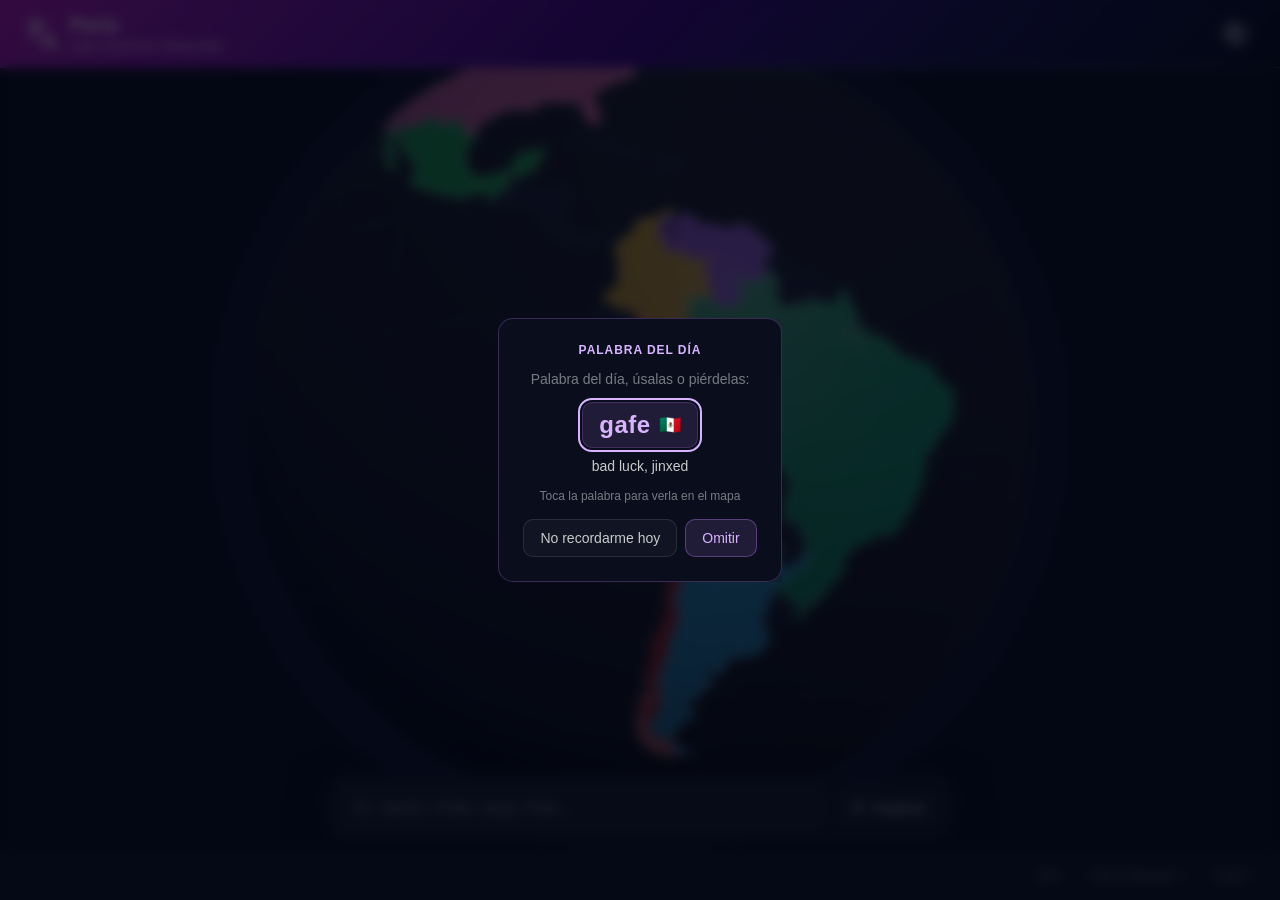
<file: index.html>
<!DOCTYPE html>
<html lang="es">
<head>
  <meta charset="UTF-8">
  <meta name="viewport" content="width=device-width, initial-scale=1.0">
  <link rel="icon" type="image/svg+xml" href="/favicon.svg">
  <link rel="icon" type="image/x-icon" href="/favicon.ico" sizes="16x16 32x32 48x48">
  <link rel="apple-touch-icon" sizes="180x180" href="/apple-touch-icon.png">
  <meta name="apple-mobile-web-app-title" content="Parla">
  <link rel="manifest" href="/site.webmanifest">
  <meta name="neo-mark" content="on">
  <!-- No frame-ancestors here on purpose. It is one of the directives browsers
       ignore in a <meta> CSP (it needs a real response header), so it protected
       nothing and logged a console error on every single page load. GitHub Pages
       cannot set headers, so the honest state is not to claim the protection. -->
  <meta http-equiv="Content-Security-Policy" content="default-src 'self'; base-uri 'self'; form-action 'self'; script-src 'self' 'unsafe-inline' https://esm.sh cdn.jsdelivr.net cdnjs.cloudflare.com https://challenges.cloudflare.com https://gc.zgo.at https://static.cloudflareinsights.com; style-src 'self' 'unsafe-inline' https://fonts.googleapis.com https://cdn.neorgon.org; font-src 'self' https://fonts.gstatic.com; img-src 'self' data: blob: https://*.convex.cloud https://img.clerk.com https://cdn.neorgon.org https://i.ytimg.com https://yt3.ggpht.com https://neorgon.goatcounter.com; connect-src 'self' https://*.convex.cloud https://clerk.neorgon.com https://accounts.neorgon.com https://clerk-telemetry.com https://api.clerk.com https://challenges.cloudflare.com https://*.workers.dev https://neorgon.goatcounter.com https://cloudflareinsights.com; frame-src 'self' https://challenges.cloudflare.com https://clerk.neorgon.com https://accounts.neorgon.com https://www.youtube.com https://www.youtube-nocookie.com; worker-src 'self' blob:">
  <meta name="referrer" content="strict-origin-when-cross-origin">
  <title>Parla | Latin American Slang Map</title>
  <meta name="description" content="Search Latin American slang and see equivalents across 8 countries on an interactive 3D globe. Static JSON API included">
  <meta property="og:title" content="Parla | Latin American Slang Map">
  <meta property="og:description" content="Map regional slang across Latin America on a 3D globe">
  <meta property="og:type" content="website">
  <meta property="og:url" content="https://parla.neorgon.com/">
  <meta property="og:site_name" content="Neorgon">
  <meta name="twitter:card" content="summary_large_image">
  <meta name="twitter:title" content="Parla | Latin American Slang Map">
  <meta name="twitter:description" content="Map regional slang across Latin America on a 3D globe">
  <meta name="robots" content="index, follow">
  <link rel="canonical" href="https://parla.neorgon.com/">
  <meta property="og:locale" content="en_US">
  <meta name="theme-color" content="#040714">
  <meta property="og:image" content="https://parla.neorgon.com/og-preview.jpg">
  <meta property="og:image:width" content="1200">
  <meta property="og:image:height" content="630">
  <link rel="stylesheet" href="https://cdn.neorgon.org/v1.0.0/styles/base.css">
  <link rel="stylesheet" href="css/style.css">
  <!-- Neorgon Header Kit (vendored; ?header=live swaps CSS to CDN) -->
  <script>(function(){var m=location.search.match(/[?&]theme=([\w-]+)/)||document.cookie.match(/(?:^|;\s*)neo_theme=([\w-]+)/);if(m&&m[1]!=='default')document.documentElement.dataset.theme=decodeURIComponent(m[1]);})();</script>
  <link rel="stylesheet" href="css/neorgon-header.css">
  <link rel="stylesheet" href="css/neorgon-themes.css">
  <link rel="stylesheet" href="https://cdn.neorgon.org/v1.0.0/header/season.css">
  <script defer src="js/neorgon-header.js"></script>
  <meta name="neo-repo" content="energon-a-secas/parla-site">
  <link rel="stylesheet" href="css/neorgon-footer.css">
  <script defer src="js/neorgon-footer.js"></script>
  <script type="importmap">
  {
    "imports": {
      "three": "./vendor/three/three.module.min.js",
      "three/addons/": "./vendor/three/addons/"
    }
  }
  </script>
  <script type="application/ld+json">
  {
    "@context": "https://schema.org",
    "@type": "WebApplication",
    "name": "Parla",
    "description": "Search Latin American slang and see equivalents across 8 countries on an interactive 3D globe",
    "url": "https://parla.neorgon.com/",
    "applicationCategory": "ReferenceApplication",
    "operatingSystem": "Any",
    "offers": { "@type": "Offer", "price": "0", "priceCurrency": "USD" },
    "author": { "@type": "Organization", "name": "Neorgon", "url": "https://neorgon.com/" }
  }
  </script>
</head>
<body>
  <!-- Stage pre-flight. WebGL support is knowable synchronously with no network,
       so the layout is committed here, before the first paint, instead of at the
       end of initStage() behind 946 KB of dictionary + three.js + geometry.
       This is the only implementation: js/utils.js reads the verdict it caches.
       Removing this script drops every visitor into the radial fallback. -->
  <script>
  (function () {
    var ok = false;
    try {
      ok = !/[?&]nogl=/.test(location.search) &&
           !!(document.createElement('canvas').getContext('webgl2') ||
              document.createElement('canvas').getContext('webgl'));
    } catch (e) { ok = false; }
    window.__parlaWebGL = ok;
    document.body.classList.add(ok ? 'globe-mode' : 'no-webgl');
  })();
  </script>

  <a class="skip-link" href="#main">Skip to content</a>

  <header class="header-bar" data-header-mode="content" data-header-autohide="on">
    <div class="header-logo">
      <a href="./" class="header-title-link">
        <img src="energon-classic-logo.png" class="header-logo-img" alt="">
        <div class="header-title-wrap">
        <h1>Parla</h1>
        <div class="header-subtitle">Latin American Slang Map</div>
      
        </div>
      </a>
    </div>
    <div class="header-right">
      <a class="header-home" href="https://neorgon.com/" title="neorgon.com" aria-label="Neorgon home">
        <svg class="nh-hub-icon" viewBox="0 0 24 24" fill="none" xmlns="http://www.w3.org/2000/svg" aria-hidden="true">
          <path d="M12 4.4 18.58 8.2 18.58 15.8 12 19.6 5.42 15.8 5.42 8.2Z" fill="currentColor" stroke="none"/>
          <g class="nh-orbit">
            <path d="M2.47 17.50 A11.0 11.0 0 0 1 14.85 1.37" fill="none" stroke="currentColor" stroke-width="1.05" stroke-linecap="round"/>
            <path d="M21.53 6.50 A11.0 11.0 0 0 1 9.15 22.63" fill="none" stroke="currentColor" stroke-width="1.05" stroke-linecap="round"/>
            <circle cx="21.71" cy="6.84" r="1.25" fill="currentColor"/>
            <circle cx="2.29" cy="17.16" r="1.25" fill="currentColor"/>
          </g>
        </svg>
      </a>
    </div>
  </header>


  <main id="main">
    <div class="globe-stage" id="globeStage" aria-hidden="true"></div>
    <div class="globe-card hidden" id="globeCard" role="tooltip"></div>
    <div class="usage-pop hidden" id="usagePop" role="tooltip" aria-hidden="true"></div>

    <button type="button" class="globe-reset hidden" id="globeReset">
      <svg viewBox="0 0 24 24" fill="none" stroke="currentColor" stroke-width="2" aria-hidden="true">
        <circle cx="12" cy="12" r="9"/><path d="M3 12h18M12 3a15 15 0 0 1 0 18a15 15 0 0 1 0-18"/>
      </svg>
      <span>Ver todos los países</span>
    </button>

    <div class="diagram-area hidden" id="diagramArea" role="region" aria-label="Equivalentes por país">
      <svg class="diagram-lines" id="diagramLines"></svg>
      <div class="diagram-center" id="diagramCenter"></div>
      <div class="diagram-nodes" id="diagramNodes"></div>
      <p class="sr-only" id="diagramLive" aria-live="polite"></p>
    </div>

    <div class="dock">
      <div class="sheet" id="resultsSheet">
        <div class="sheet-inner">
          <div class="sheet-head">
            <button type="button" class="sheet-grab" id="sheetGrab" aria-label="Cerrar el panel"></button>
            <div class="mode-switch" id="modeSwitch" role="tablist" aria-label="Qué estás buscando">
              <button type="button" class="mode-btn is-active" id="modeWords"
                      role="tab" aria-selected="true" data-mode="words">Palabras</button>
              <button type="button" class="mode-btn" id="modeExpressions"
                      role="tab" aria-selected="false" data-mode="expressions">Expresiones</button>
            </div>
            <div class="sheet-filters">
              <label class="sr-only" for="countrySelect">Filtrar por país</label>
              <select class="filter-select" id="countrySelect" aria-label="Filtrar por país"></select>
              <label class="sr-only" for="categorySelect">Filtrar por categoría</label>
              <select class="filter-select" id="categorySelect" aria-label="Filtrar por categoría"></select>
            </div>
          </div>
          <div class="sheet-body">
            <!-- The country panel. Clicking a country on the globe opens the
                 sheet on it, and this is the head that says which country you
                 are now looking at and how much of it there is. Hidden, and
                 replaced by the intro line, when no country is filtered. -->
            <div class="country-panel hidden" id="countryPanel"></div>
            <!-- A sibling of #resultsArea, not a child. renderBrowse clears
                 #resultsArea, so nesting the intro inside it destroyed the copy
                 and the example pills on the first render of every visit. -->
            <div class="intro-state" id="introState">
              <!-- Two readings of one line: without WebGL there is no globe to
                   touch, and the sentence was telling the visitor to do
                   something the page could not do. CSS picks one; both are in
                   the markup so neither can be forgotten. -->
              <p class="intro-text">
                <span class="only-stage">Toca un país en el globo, o busca una palabra</span>
                <span class="only-fallback">Elige un país en el filtro, o busca una palabra</span>
              </p>
              <div class="intro-examples" id="introExamples"></div>
            </div>
            <div class="results-area" id="resultsArea"></div>
            <div class="browse-area" id="browseArea"></div>
          </div>
        </div>
      </div>
      <div class="command-bar">
        <div class="command-search">
          <label class="sr-only" for="searchInput">Buscar jerga</label>
          <svg class="search-icon" viewBox="0 0 24 24" fill="none" stroke="currentColor" stroke-width="2" aria-hidden="true">
            <circle cx="11" cy="11" r="8"/><path d="m21 21-4.3-4.3"/>
          </svg>
          <input type="search" id="searchInput" class="search-input" placeholder="bacán, chido, pega, foda…" autocomplete="off" spellcheck="false" enterkeyhint="search">
          <button type="button" class="search-clear hidden" id="searchClear" aria-label="Borrar búsqueda">&times;</button>
        </div>
        <button type="button" class="sheet-toggle" id="sheetToggle" aria-expanded="false" aria-controls="resultsSheet">
          <svg viewBox="0 0 24 24" fill="none" stroke="currentColor" stroke-width="2" aria-hidden="true"><path d="M4 6h16M4 12h16M4 18h10"/></svg>
          <span>Explorar</span>
        </button>
      </div>
    </div>
  </main>

  <dialog class="wod-dialog" id="wodDialog" aria-labelledby="wodTitle">
    <div class="wod-dialog-inner">
      <p class="wod-label" id="wodTitle">Palabra del día</p>
      <div id="wodContent"></div>
      <p class="wod-hint">Toca la palabra para verla en el mapa</p>
      <div class="wod-actions">
        <button type="button" class="wod-btn" id="wodDismiss">No recordarme hoy</button>
        <button type="button" class="wod-btn wod-btn-primary" id="wodSkip">Omitir</button>
      </div>
    </div>
  </dialog>

  <footer class="neo-footer" data-footer-mode="app" data-stick="off">
  </footer>

  <script type="module" src="js/app.js"></script>
</body>
</html>
</file>
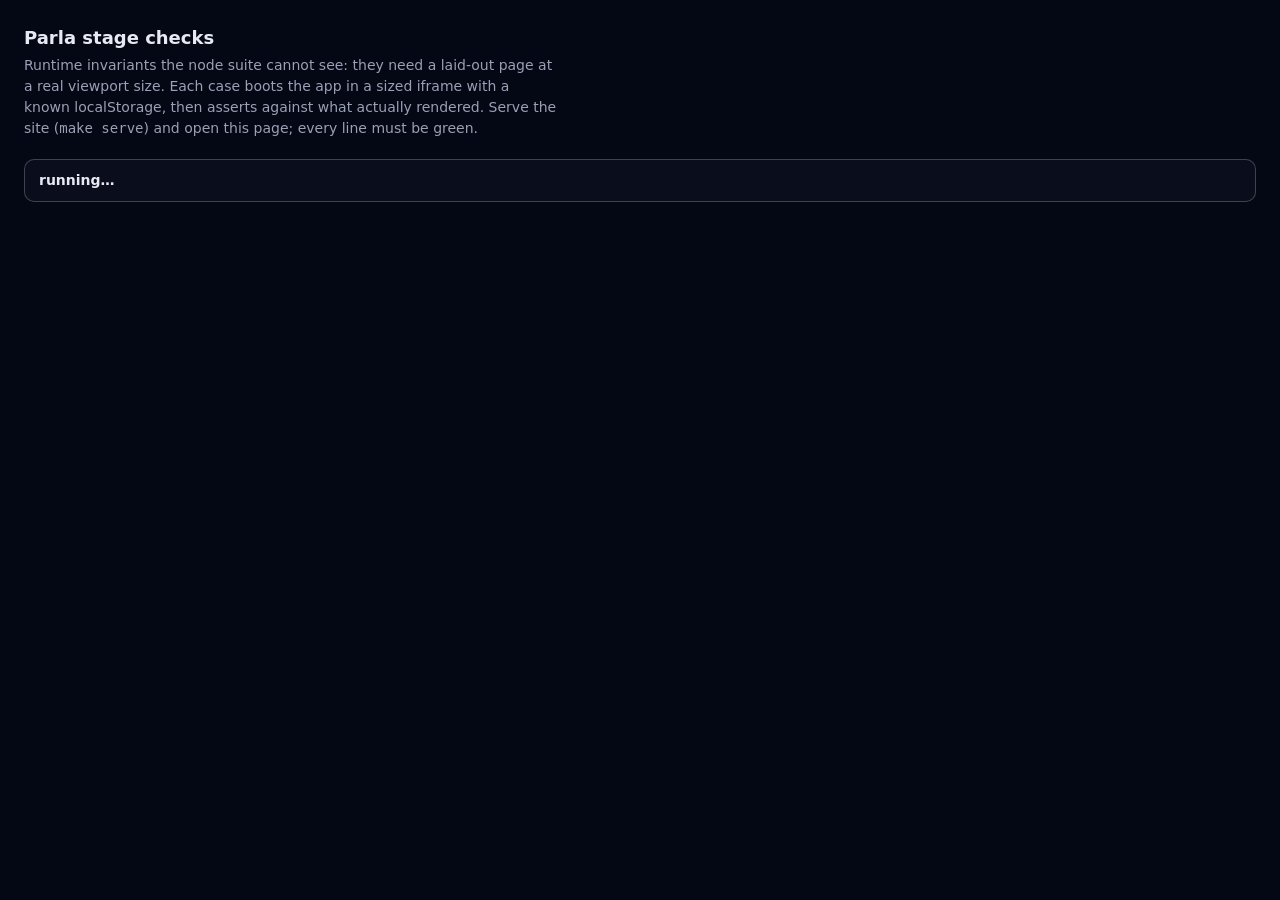
<file: tests/stage.html>
<!DOCTYPE html>
<html lang="en">
<head>
  <link rel="icon" type="image/svg+xml" href="/favicon.svg">
  <link rel="icon" type="image/x-icon" href="/favicon.ico" sizes="16x16 32x32 48x48">
  <link rel="apple-touch-icon" sizes="180x180" href="/apple-touch-icon.png">
  <meta name="apple-mobile-web-app-title" content="Parla">
  <link rel="manifest" href="/site.webmanifest">
  <meta name="neo-mark" content="on">
<meta charset="UTF-8">
<title>Parla stage checks</title>
<style>
  :root { color-scheme: dark; }
  body { margin: 0; padding: 24px; background: #040714; color: #e7e9f3;
         font: 14px/1.5 ui-sans-serif, system-ui, sans-serif; }
  h1 { font-size: 18px; margin: 0 0 4px; }
  p.lede { color: #9aa0b5; margin: 0 0 20px; max-width: 60ch; }
  .case { border: 1px solid rgba(255,255,255,.1); border-radius: 10px;
          padding: 12px 14px; margin-bottom: 10px; background: #0a0d1c; }
  .case h2 { font-size: 14px; margin: 0 0 8px; font-weight: 600; }
  .case h2 small { color: #9aa0b5; font-weight: 400; }
  ul { margin: 0; padding-left: 18px; }
  li { font-family: ui-monospace, SFMono-Regular, Menlo, monospace; font-size: 12.5px; }
  li.pass::marker { content: "✔ "; color: #4ade80; }
  li.fail::marker { content: "✖ "; color: #f87171; }
  li.fail { color: #f87171; }
  li.skip::marker { content: "▲ "; color: #fbbf24; }
  li.skip { color: #fbbf24; }
  #summary { position: sticky; top: 0; padding: 10px 14px; margin-bottom: 16px;
             border-radius: 10px; font-weight: 600; background: #0a0d1c;
             border: 1px solid rgba(255,255,255,.22); }
  #stage { position: fixed; left: -10000px; top: 0; }
  iframe { border: 0; }
</style>
</head>
<body>
<h1>Parla stage checks</h1>
<p class="lede">
  Runtime invariants the node suite cannot see: they need a laid-out page at a
  real viewport size. Each case boots the app in a sized iframe with a known
  localStorage, then asserts against what actually rendered. Serve the site
  (<code>make serve</code>) and open this page; every line must be green.
</p>
<div id="summary">running…</div>
<div id="out"></div>
<div id="stage"></div>

<script type="module">
// Same origin as the app, so the harness can read the iframe's DOM directly.
// It deliberately reaches for nothing but what a visitor can see: no test hook
// is exported from the app, so these checks cannot pass by agreeing with an
// implementation that is itself wrong.

const APP = new URL('../index.html', location.href).href;
const out = document.getElementById('out');
const stage = document.getElementById('stage');
let passed = 0;
let skipped = 0;
let failed = 0;

/** Keeps the word-of-day dialog shut: it is modal and would cover the dock. */
function wodKey() {
  const d = new Date();
  return `${d.getFullYear()}-${String(d.getMonth() + 1).padStart(2, '0')}-${String(d.getDate()).padStart(2, '0')}`;
}

function seed(saved) {
  localStorage.setItem('parla-wod-dismissed', wodKey());
  if (saved) localStorage.setItem('parla-state', JSON.stringify(saved));
  else localStorage.removeItem('parla-state');
}

function boot({ width, height, query = '', saved = null }) {
  seed(saved);
  return new Promise((resolve) => {
    const frame = document.createElement('iframe');
    frame.width = width;
    frame.height = height;
    frame.src = APP + query;
    frame.addEventListener('load', () => {
      // The globe boots behind a dynamic import of three plus two fetches, and
      // trackDock only delivers the inset once the ResizeObserver has fired.
      setTimeout(() => resolve(frame), 1600);
    }, { once: true });
    stage.replaceChildren(frame);
  });
}

function alpha(color) {
  const m = color.match(/rgba?\(([^)]+)\)/);
  if (!m) return 1;
  const parts = m[1].split(/[,/]/).map((v) => parseFloat(v));
  return parts.length > 3 ? parts[3] : 1;
}

function runCase(title, note) {
  const box = document.createElement('div');
  box.className = 'case';
  box.innerHTML = `<h2>${title} <small>${note}</small></h2>`;
  const list = document.createElement('ul');
  box.append(list);
  out.append(box);
  const check = (label, ok, detail = '') => {
    const li = document.createElement('li');
    li.className = ok ? 'pass' : 'fail';
    li.textContent = ok ? label : `${label}: ${detail}`;
    list.append(li);
    if (ok) passed++; else failed++;
  };
  // Only for a check the environment made impossible to run, never for one
  // that could have failed. The hover case is the only caller: it needs the
  // globe's render loop, and a browser that has this page in a background tab
  // stops rAF, so the tip can never appear however correct the code is. The
  // caller proves rAF is dead before reaching for this.
  check.skip = (label, why) => {
    const li = document.createElement('li');
    li.className = 'skip';
    li.textContent = `${label}: SKIPPED, ${why}`;
    list.append(li);
    skipped++;
  };
  return check;
}

/** Does this document get animation frames at all? */
function rafAlive(win, budgetMs = 1500) {
  return new Promise((res) => {
    let done = false;
    win.requestAnimationFrame(() => { done = true; res(true); });
    win.setTimeout(() => (done ? null : res(false)), budgetMs);
  });
}


/**
 * Find a country on the globe by sweeping the canvas until the hover tip
 * appears, and hand back everything worth asserting about it.
 *
 * There is no test hook into the globe: the sweep dispatches the same
 * pointermove a mouse does and reads what a visitor would see, so these checks
 * cannot pass by agreeing with a wrong implementation.
 */
async function hoverForTip(win, doc) {
  const canvas = doc.querySelector('#globeStage canvas');
  const card = doc.getElementById('globeCard');
  if (!canvas) return null;
  const r = canvas.getBoundingClientRect();
  const shown = () => !card.classList.contains('hidden');

  const move = (x, y) => canvas.dispatchEvent(new win.PointerEvent('pointermove', {
    clientX: x, clientY: y, pointerType: 'mouse', buttons: 0, bubbles: true,
  }));

  // Ordered from the middle outward rather than raster-scanned from a corner.
  // The globe centres Latin America, so the first few probes are over land and
  // the sweep costs a handful of frames instead of eighty. That matters: each
  // probe has to wait for the globe's render loop to resolve the pick, and a
  // browser that has throttled this page gives out frames slowly.
  const probes = [[0, 0]];
  for (const ring of [0.12, 0.24, 0.36]) {
    for (let a = 0; a < 12; a++) {
      probes.push([Math.cos((a * Math.PI) / 6) * ring, Math.sin((a * Math.PI) / 6) * ring]);
    }
  }

  for (const [dx, dy] of probes) {
    {
      const x = r.left + r.width * (0.5 + dx);
      const y = r.top + r.height * (0.5 + dy);
      move(x, y);
      await waitFor(win, shown, 400);
      if (shown()) {
        return {
          at: [x, y],
          rect: card.getBoundingClientRect(),
          head: card.querySelector('.globe-card-head').textContent.trim(),
          terms: [...card.querySelectorAll('.globe-card-term')].map((e) => e.textContent).join(', '),
          // Reads back what the tip says after moving to (px, py), or null if
          // no tip is up. `want` lets the caller wait for a specific answer
          // instead of racing the render loop: without it, "the tip went away"
          // and "the frame that would have shown it has not run yet" are the
          // same observation.
          hover: async (px, py, want) => {
            const terms = () => (shown() ? [...card.querySelectorAll('.globe-card-term')]
              .map((e) => e.textContent).join(', ') : null);
            move(px, py);
            await waitFor(win, () => (want === undefined ? true : terms() === want), 2000);
            return terms();
          },
        };
      }
    }
  }
  return null;
}

/**
 * Wait for `test()` to come true, or give up.
 *
 * Deliberately not a plain rAF wait. The globe resolves hovers inside its
 * render loop, so a hover needs frames to land, but a browser that has this
 * page in a background tab stops rAF entirely and clamps setTimeout to a
 * second. Racing the two means the harness is slow in that case rather than
 * hanging forever on a frame that is never coming.
 */
function waitFor(win, test, timeoutMs = 2000) {
  return new Promise((res) => {
    const started = Date.now();
    const poll = () => {
      if (test()) return res(true);
      if (Date.now() - started > timeoutMs) return res(false);
      win.requestAnimationFrame(poll);
      win.setTimeout(poll, 50);
    };
    poll();
  });
}

/** Assertions every stage-mode case shares. */
function stageInvariants(check, win) {
  const doc = win.document;
  const bar = doc.querySelector('.command-bar');
  const input = doc.getElementById('searchInput');
  const dock = doc.querySelector('.dock');

  // The reported symptom was "the main search bar disappeared". It was never
  // removed from the layout, so both halves of that are checked: it is on
  // screen, and it is legible against the globe rather than a wash of the
  // page background inside a hairline.
  const b = bar.getBoundingClientRect();
  check('search bar is fully inside the viewport',
    b.width > 0 && b.height > 0 && b.top >= -1 && b.bottom <= win.innerHeight + 1
      && b.left >= -1 && b.right <= win.innerWidth + 1,
    `rect ${JSON.stringify({ t: Math.round(b.top), b: Math.round(b.bottom), h: Math.round(b.height) })} in ${win.innerWidth}x${win.innerHeight}`);

  const i = input.getBoundingClientRect();
  check('search input is on screen and typeable',
    i.width > 80 && i.height > 20 && i.bottom <= win.innerHeight + 1,
    `${Math.round(i.width)}x${Math.round(i.height)} at y=${Math.round(i.top)}`);

  const cs = win.getComputedStyle(bar);
  check('search bar is opaque over the globe', alpha(cs.backgroundColor) === 1,
    `background ${cs.backgroundColor} composites into the ocean`);
  check('search bar border is the strong token', alpha(cs.borderTopColor) >= 0.2,
    `border ${cs.borderTopColor} is a hairline against a dark globe`);

  // trackDock feeds the same measurement to the camera and to CSS. If these
  // disagree the globe is being fitted to a stage shape that is not the one
  // on screen, which is the whole family of bugs this file exists for.
  const published = parseFloat(win.getComputedStyle(doc.documentElement).getPropertyValue('--dock-height'));
  const measured = dock.getBoundingClientRect().height;
  check('the dock height the globe was given matches the dock',
    Math.abs(published - measured) <= 2,
    `published ${published}px, measured ${Math.round(measured)}px`);
}

async function main() {
  const sizes = [
    ['desktop', 1440, 900],
    ['short laptop', 1280, 560],
    ['portrait phone', 390, 780],
  ];

  for (const [name, w, h] of sizes) {
    const frame = await boot({ width: w, height: h });
    const win = frame.contentWindow;
    const doc = win.document;
    const check = runCase(name, `${w}×${h}, no saved state`);

    check('the stage came up in globe mode', doc.body.classList.contains('globe-mode'),
      `body is "${doc.body.className}"`);
    stageInvariants(check, win);

    // The reset control offering to reset a view that is already reset is how
    // a broken home fit shows itself: isHomeView() answers no on the opening
    // view because the camera was never refitted for the dock.
    check('"Ver todos los países" is hidden on the opening view',
      doc.getElementById('globeReset').classList.contains('hidden'),
      'the control is offering to reset a view nobody has moved');
    check('no country filter is applied', doc.getElementById('countrySelect').value === '',
      `filter is "${doc.getElementById('countrySelect').value}"`);
  }

  // A country restored from localStorage keeps its filter and its highlight,
  // but must not open the map flown into one country with no others in view.
  {
    const frame = await boot({ width: 1440, height: 900, saved: { activeCountry: 'BR', activeCategory: null, mode: 'words' } });
    const doc = frame.contentWindow.document;
    const check = runCase('returning visitor', '1440×900, saved activeCountry=BR');
    stageInvariants(check, frame.contentWindow);
    check('the saved filter is still applied', doc.getElementById('countrySelect').value === 'BR',
      `filter is "${doc.getElementById('countrySelect').value}"`);
    check('the reset control is offered, so the filter is escapable',
      !doc.getElementById('globeReset').classList.contains('hidden'),
      'a filter is on and nothing on screen clears it');

    // The sheet is the country's panel. It used to say which country only in a
    // select, under an intro line still telling the visitor to pick one.
    // Read through optional chaining throughout: a panel that failed to render
    // has no children, and a check that throws on that takes the whole harness
    // down with it, hiding every case after this one.
    const panel = doc.getElementById('countryPanel');
    const panelName = panel?.querySelector('.country-panel-name')?.textContent.trim();
    const panelTally = panel?.querySelector('.country-panel-tally')?.textContent ?? '';
    check('the country panel names the filtered country',
      panel && !panel.classList.contains('hidden') && panelName === 'Brasil',
      `panel says "${panelName}"${panel?.classList.contains('hidden') ? ' and is hidden' : ''}`);
    check('the panel counts what the list below it is showing',
      /\d+ palabras en \d+ conceptos/.test(panelTally),
      `tally reads "${panelTally}"`);
    check('the panel offers its own way out of the filter',
      !!panel?.querySelector('#countryPanelClear'),
      'the only clear control is the one on the stage');
    check('the intro no longer asks for a country that is already chosen',
      !!doc.getElementById('introState')?.classList.contains('hidden'),
      'both the panel and "toca un pais" are on screen at once');
  }

  // The sheet is the state the framing was worst in: it covers most of the
  // stage, and the search bar sits directly under it.
  {
    const frame = await boot({ width: 1440, height: 900 });
    const win = frame.contentWindow;
    const doc = win.document;
    doc.getElementById('sheetToggle').click();
    await new Promise((r) => setTimeout(r, 700));
    const check = runCase('Explore sheet open', '1440×900');
    check('the sheet is open', doc.getElementById('resultsSheet').classList.contains('is-open'));
    stageInvariants(check, win);
    const sheet = doc.getElementById('resultsSheet').getBoundingClientRect();
    const bar = doc.querySelector('.command-bar').getBoundingClientRect();
    check('the sheet does not cover the search bar', sheet.bottom <= bar.top + 1,
      `sheet ends at ${Math.round(sheet.bottom)}, bar starts at ${Math.round(bar.top)}`);
  }

  // The hover tip. The reported bug was that clicking a country and then
  // hovering "starts glitching showing multiple words", which was two defects
  // compounding: the tip was placed on top of the pointer and had
  // pointer-events:auto, so it took the pointer, the canvas fired
  // pointerleave, the overlay hid the tip and the pointer was over the canvas
  // again; and every re-show drew a fresh random five.
  {
    const frame = await boot({ width: 1440, height: 900 });
    const win = frame.contentWindow;
    const doc = win.document;
    const check = runCase('country hover tip', '1440×900');
    const animating = await rafAlive(win);
    const tip = animating ? await hoverForTip(win, doc) : null;
    if (!animating) {
      check.skip('the country hover tip',
        'this document is getting no animation frames, so the globe cannot resolve a hover. '
        + 'Run this page in a visible foreground tab (make check-stage).');
    } else {
      check('hovering a country shows a tip', !!tip, 'swept the canvas and never saw one');
    }
    if (tip) {
      // The property that actually stops the flicker. With pointer-events:auto
      // the tip is what the pointer hits, which is the whole feedback loop.
      const mid = doc.elementFromPoint(
        tip.rect.left + tip.rect.width / 2, tip.rect.top + tip.rect.height / 2);
      check('the tip does not take the pointer that summoned it',
        !doc.getElementById('globeCard').contains(mid),
        `the point at the tip's centre hits <${mid?.tagName.toLowerCase()} class="${mid?.className}">`);

      // It is z-index 2 under a sticky header and sits over a dock that covers
      // the foot of the stage. Clamped to the viewport alone it slid under the
      // header and lost the country name it exists to give.
      const header = doc.querySelector('.header-bar').getBoundingClientRect();
      const dock = doc.querySelector('.dock').getBoundingClientRect();
      check('the tip clears the header',
        tip.rect.top >= header.bottom - 1,
        `tip top ${Math.round(tip.rect.top)} vs header bottom ${Math.round(header.bottom)}`);
      check('the tip clears the dock',
        tip.rect.bottom <= dock.top + 1,
        `tip bottom ${Math.round(tip.rect.bottom)} vs dock top ${Math.round(dock.top)}`);
      check('the tip is a tip, not a panel',
        tip.rect.width <= 260 && tip.rect.height <= 220,
        `${Math.round(tip.rect.width)}×${Math.round(tip.rect.height)} is panel-sized`);

      // The "multiple words" half: leave the country, come back, same words.
      const away = await tip.hover(4, win.innerHeight / 2, null);
      const again = await tip.hover(tip.at[0], tip.at[1], tip.terms);
      check('leaving and returning shows the same words',
        again === tip.terms,
        `first "${tip.terms}", then "${again}" (away: ${away === null ? 'tip hidden' : away})`);

      // Clicking a country opens the panel on it, so a floating tip repeating
      // three of its words is noise. It is also the state the flicker was
      // reported from: a selected country fills the zoomed stage.
      const canvas = doc.querySelector('#globeStage canvas');
      for (const type of ['pointerdown', 'pointerup']) {
        canvas.dispatchEvent(new win.PointerEvent(type, {
          clientX: tip.at[0], clientY: tip.at[1], pointerType: 'mouse', bubbles: true,
        }));
      }
      await new Promise((r) => setTimeout(r, 900));
      const still = await tip.hover(tip.at[0], tip.at[1], null);
      check('the selected country shows no tip, its panel is already open',
        still === null && doc.getElementById('countryPanel').classList.contains('hidden') === false,
        `tip reads "${still}"`);
    }
  }

  // The radial fallback shares this stylesheet, so a stage-only rule that
  // leaks into it is a regression nobody would see.
  {
    const frame = await boot({ width: 1280, height: 800, query: '?nogl=1' });
    const win = frame.contentWindow;
    const doc = win.document;
    const check = runCase('no WebGL', '1280×800, ?nogl=1');
    check('the fallback layout is applied', doc.body.classList.contains('no-webgl')
      && !doc.body.classList.contains('globe-mode'), `body is "${doc.body.className}"`);
    const b = doc.querySelector('.command-bar').getBoundingClientRect();
    check('search bar is on screen', b.height > 0 && b.top >= -1 && b.bottom <= win.innerHeight + 1,
      `rect top ${Math.round(b.top)} bottom ${Math.round(b.bottom)}`);
    check('the sheet toggle is gone, there being no sheet to toggle',
      win.getComputedStyle(doc.getElementById('sheetToggle')).display === 'none');
    check('the browse list rendered', doc.querySelectorAll('#browseArea .browse-card').length > 0,
      'no concept cards in the fallback');
  }

  seed(null);
  const summary = document.getElementById('summary');
  const tail = skipped ? `, ${skipped} skipped` : '';
  summary.textContent = failed
    ? `${failed} failed, ${passed} passed${tail}`
    : `${passed} checks passed${tail}`;
  // Amber, not green: a run with skips has not tested what it claims to.
  const colour = failed ? '#f87171' : skipped ? '#fbbf24' : '#4ade80';
  summary.style.borderColor = colour;
  summary.style.color = colour;
  document.title = failed
    ? `✖ ${failed} failed, Parla stage checks`
    : skipped ? `▲ ${skipped} skipped, Parla stage checks` : '✔ Parla stage checks';
  window.__parlaChecks = { passed, failed, skipped };
}

main().catch((err) => {
  document.getElementById('summary').textContent = `harness error: ${err.message}`;
  document.getElementById('summary').style.color = '#f87171';
  window.__parlaChecks = { passed, failed: failed + 1, error: String(err) };
});
</script>
</body>
</html>
</file>
<file: css/style.css>
/* -- Reset & base -- */
*, *::before, *::after { margin: 0; padding: 0; box-sizing: border-box; }

html { height: 100%; }

:root {
  --bg: #040714;
  --surface-1: rgba(255,255,255,.03);
  --surface-2: rgba(255,255,255,.06);
  --surface-3: rgba(255,255,255,.09);
  --border-subtle: rgba(255,255,255,.07);
  --border: rgba(255,255,255,.1);
  --border-strong: rgba(255,255,255,.22);
  --text-primary: #f9f9f9;
  --text-secondary: #cacaca;
  --text-muted: rgba(255,255,255,.45);
  --accent: #c084fc;
  --accent-bright: #d8b4fe;
  --accent-dim: rgba(192,132,252,.12);
  --accent-glow: rgba(192,132,252,.06);
  --font: 'Avenir Next', -apple-system, BlinkMacSystemFont, 'Segoe UI', Roboto, Oxygen, Ubuntu, Cantarell, sans-serif;
  --text-xs: 0.75rem; --text-sm: 0.875rem; --text-base: 1rem;
  --text-lg: 1.125rem; --text-xl: 1.25rem; --text-2xl: 1.5rem;
  --space-1: 4px; --space-2: 8px; --space-3: 12px; --space-4: 16px;
  --space-6: 24px; --space-8: 32px;
  --radius-sm: 6px; --radius: 10px; --radius-lg: 15px;
  --ease-out: cubic-bezier(0.25, 1, 0.5, 1);
  --surface-solid: #0a0d1c;
  --dur-fast: 120ms; --dur: 200ms;
}

body {
  font-family: var(--font);
  background: var(--bg);
  min-height: 100%;
  color: var(--text-primary);
  display: flex; flex-direction: column;
  overflow-x: hidden;
}

main#main {
  flex: 1;
  display: flex;
  flex-direction: column;
  min-height: 0;
  width: 100%;
  position: relative;
  z-index: 1;
}

/* -- Layout -- */
.sr-only {
  position: absolute;
  width: 1px;
  height: 1px;
  padding: 0;
  margin: -1px;
  overflow: hidden;
  clip: rect(0, 0, 0, 0);
  white-space: nowrap;
  border: 0;
}

.hidden { display: none !important; }


/* -- Globe stage --
   The 3D canvas fills the stage and sits behind every interactive layer.
   It is aria-hidden and click-through except for the canvas itself, which
   owns rotation, zoom and country picking. */
.globe-stage {
  position: absolute;
  inset: 0;
  z-index: 0;
  overflow: hidden;
}

.globe-canvas {
  display: block;
  width: 100%;
  height: 100%;
  touch-action: none;   /* OrbitControls needs the gestures */
}

/* The hover tip. Small on purpose: the sheet is the country's panel, and this
   only says which country you are over and how it says three things.
   `pointer-events: none` is load-bearing, not tidiness. With `auto` the tip
   took the pointer that summoned it, the canvas fired `pointerleave`, the
   overlay hid the tip, and the pointer was over the canvas again: a flicker
   that re-rolled its word list on every cycle. Nothing in here is clickable,
   so there is nothing to lose by making it transparent to the pointer. */
.globe-card {
  position: fixed;
  z-index: 2;
  width: max-content;
  max-width: 240px;
  padding: var(--space-3);
  background: var(--surface-solid);
  border: 1px solid var(--border-strong);
  border-radius: var(--radius);
  box-shadow: 0 12px 40px rgba(0, 0, 0, 0.45);
  pointer-events: none;
}

.globe-card-hint {
  margin: var(--space-2) 0 0;
  padding-top: var(--space-2);
  border-top: 1px solid var(--border-subtle);
  font-size: var(--text-xs);
  color: var(--text-muted);
}

.globe-card-head {
  font-size: var(--text-sm);
  font-weight: 600;
  color: var(--text-primary);
  margin-bottom: var(--space-2);
}

.globe-card-terms {
  list-style: none;
  margin: 0;
  padding: 0;
}

/* One row per line, term then meaning, rather than the meaning stacked under
   the term. Stacked, three rows plus a head came to 229px, and with the sheet
   open the band between the header and the dock is about 156px, so the tip was
   clipped by the dock it had just been clamped against. Expressions keep the
   stacked layout below: a phrase and its reading are both sentences. */
.globe-card-terms li {
  display: flex;
  align-items: baseline;
  gap: var(--space-2);
  padding: 5px 0;
  border-top: 1px solid var(--border-subtle);
  font-size: var(--text-xs);
  line-height: 1.4;
}

.globe-card-terms li:first-child {
  border-top: none;
  padding-top: 0;
}

.globe-card-term {
  font-weight: 600;
  color: var(--accent-bright);
  flex: 0 0 auto;
}

.globe-card-meaning {
  color: var(--text-muted);
  min-width: 0;
  overflow: hidden;
  text-overflow: ellipsis;
  white-space: nowrap;
}

/* A phrase and its meaning are both sentences, so they go back to stacked.
   The spans need it too: the row above is a flex container, so its children
   are blockified by the flex layout rather than by any rule of their own.
   Putting the `li` back to `display: block` un-blockifies them, and the phrase
   and its reading render as one run of text with no space between them. */
.globe-card-terms--stacked li {
  display: block;
}

.globe-card-terms--stacked .globe-card-term {
  display: block;
}

.globe-card-terms--stacked .globe-card-meaning {
  white-space: normal;
  overflow: visible;
}

/* -- Command bar (search + sheet toggle) -- */
.command-bar {
  display: flex;
  align-items: center;
  gap: var(--space-2);
  padding: var(--space-2);
  background: rgba(4, 7, 20, 0.55);
  border: 1px solid var(--border-subtle);
  border-radius: var(--radius-lg);
  /* Glass Sparingly: the header and this field are the whole budget. */
  backdrop-filter: blur(12px);
  -webkit-backdrop-filter: blur(12px);
  flex: 0 0 auto;
}

.command-search {
  position: relative;
  flex: 1.4;
  min-width: 0;
}

.command-search .search-icon {
  left: 14px;
  width: 18px;
  height: 18px;
}

.command-search .search-input {
  padding: 12px 40px 12px 42px;
  font-size: var(--text-base);
  border-radius: var(--radius);
  background: rgba(255, 255, 255, 0.04);
}

.command-search .search-input:focus {
  box-shadow: 0 0 0 2px var(--accent-dim);
}

.command-search:focus-within .search-icon {
  color: var(--accent);
}

.command-search .search-clear {
  right: 4px;
  min-width: 36px;
  min-height: 36px;
}

.command-bar .filter-select {
  flex: 0 1 160px;
  min-width: 0;
  padding: 10px 28px 10px 12px;
  font-size: var(--text-xs);
  background-color: rgba(255, 255, 255, 0.04);
}

/* -- Word of the day dialog -- */
.wod-dialog {
  margin: auto;
  padding: 0;
  border: none;
  max-width: min(420px, calc(100vw - 32px));
  background: transparent;
  color: var(--text-primary);
}

.wod-dialog::backdrop {
  background: rgba(4, 7, 20, 0.72);
  backdrop-filter: blur(6px);
  -webkit-backdrop-filter: blur(6px);
}

.wod-dialog.open {
  display: block;
  position: fixed;
  inset: 0;
  margin: auto;
  z-index: 300;
}

.wod-dialog-inner {
  padding: var(--space-6);
  background: var(--surface-solid);
  border: 1px solid rgba(192, 132, 252, 0.25);
  border-radius: var(--radius-lg);
  box-shadow: 0 24px 64px rgba(0, 0, 0, 0.45), 0 0 48px rgba(192, 132, 252, 0.08);
  text-align: center;
  animation: fadeIn 0.35s var(--ease-out) both;
}

.wod-label {
  font-size: var(--text-xs);
  font-weight: 600;
  letter-spacing: 0.08em;
  text-transform: uppercase;
  color: var(--accent-bright);
  margin-bottom: var(--space-3);
}

.wod-hint {
  font-size: var(--text-xs);
  color: var(--text-muted);
  margin-top: var(--space-3);
}

.wod-actions {
  display: flex;
  gap: var(--space-2);
  margin-top: var(--space-4);
  justify-content: center;
  flex-wrap: wrap;
}

.wod-btn {
  font: inherit;
  font-size: var(--text-sm);
  padding: 10px 16px;
  border-radius: var(--radius);
  border: 1px solid var(--border);
  background: var(--surface-1);
  color: var(--text-secondary);
  cursor: pointer;
  transition: border-color var(--dur), background var(--dur), color var(--dur);
}

.wod-btn:hover {
  color: var(--text-primary);
  border-color: var(--border-strong);
  background: var(--surface-2);
}

.wod-btn-primary {
  border-color: rgba(192, 132, 252, 0.35);
  background: var(--accent-dim);
  color: var(--accent-bright);
}

.wod-btn-primary:hover {
  border-color: var(--accent);
  background: rgba(192, 132, 252, 0.18);
}

.wod-term-btn {
  display: inline-flex;
  align-items: center;
  gap: var(--space-2);
  font: inherit;
  cursor: pointer;
  padding: var(--space-2) var(--space-4);
  border: 1px solid rgba(192, 132, 252, 0.2);
  border-radius: var(--radius);
  background: var(--accent-dim);
  color: inherit;
  transition: border-color var(--dur), transform var(--dur), box-shadow var(--dur);
}

.wod-term-btn:hover {
  border-color: var(--accent);
  box-shadow: 0 0 24px rgba(192, 132, 252, 0.12);
  transform: translateY(-1px);
}

.wod-prompt {
  font-size: var(--text-sm);
  color: var(--text-muted);
  margin-bottom: var(--space-3);
  line-height: 1.5;
}

.wod-term {
  font-size: var(--text-2xl);
  font-weight: 700;
  color: var(--accent-bright);
  letter-spacing: 0.5px;
}

.wod-flag {
  font-size: var(--text-lg);
}

.wod-meaning {
  font-size: var(--text-sm);
  color: var(--text-secondary);
  margin-top: var(--space-2);
  line-height: 1.45;
}

/* -- Search area -- */
.search-area {
  margin-bottom: var(--space-4);
}

.field-label {
  display: block;
  font-size: var(--text-xs);
  font-weight: 600;
  color: var(--text-muted);
  margin-bottom: var(--space-2);
  letter-spacing: 0.02em;
}

.filter-field {
  flex: 1;
  min-width: 0;
}

.search-wrap {
  position: relative;
  margin-bottom: var(--space-3);
}

.search-icon {
  position: absolute;
  left: 18px;
  top: 50%;
  transform: translateY(-50%);
  width: 22px;
  height: 22px;
  color: var(--text-muted);
  pointer-events: none;
  transition: color var(--dur);
}

.search-input:focus ~ .search-icon,
.search-wrap:focus-within .search-icon { color: var(--accent); }

.search-input {
  width: 100%;
  padding: 18px 52px 18px 52px;
  background: var(--surface-solid);
  border: 1px solid var(--border);
  border-radius: var(--radius-lg);
  font: inherit;
  font-size: var(--text-lg);
  color: var(--text-primary);
  outline: none;
  transition: border-color var(--dur), box-shadow var(--dur), background var(--dur);
}

.search-input::placeholder { color: var(--text-muted); }

.search-input:focus {
  border-color: var(--accent);
  box-shadow: 0 0 0 3px var(--accent-dim), 0 8px 32px rgba(192,132,252,0.08);
  background: rgba(255,255,255,.05);
}

.search-clear {
  position: absolute;
  right: 8px;
  top: 50%;
  transform: translateY(-50%);
  background: var(--surface-2);
  border: none;
  color: var(--text-muted);
  font-size: 1.2em;
  cursor: pointer;
  min-width: 44px;
  min-height: 44px;
  display: flex;
  align-items: center;
  justify-content: center;
  border-radius: var(--radius-sm);
  transition: color var(--dur), background var(--dur);
  line-height: 1;
}
.search-clear:hover { color: var(--text-primary); background: var(--surface-3); }

/* -- Filter bar -- */
.filter-bar {
  display: flex;
  gap: var(--space-2);
}

.filter-select {
  flex: 1;
  padding: 10px 14px;
  background: var(--surface-1);
  border: 1px solid var(--border);
  border-radius: var(--radius);
  color: var(--text-primary);
  font: inherit;
  font-size: var(--text-sm);
  cursor: pointer;
  outline: none;
  transition: border-color var(--dur);
  -webkit-appearance: none;
  appearance: none;
  background-image: url("data:image/svg+xml,%3Csvg xmlns='http://www.w3.org/2000/svg' width='12' height='12' viewBox='0 0 24 24' fill='none' stroke='rgba(255,255,255,0.45)' stroke-width='2'%3E%3Cpath d='M6 9l6 6 6-6'/%3E%3C/svg%3E");
  background-repeat: no-repeat;
  background-position: right 12px center;
  padding-right: 32px;
}

.filter-select:focus {
  border-color: var(--accent);
}

.filter-select option {
  background: var(--surface-solid);
  color: var(--text-primary);
}

/* -- Intro state -- */
/* -- Country panel --
   The head of the sheet when a country is filtered. It takes the intro line's
   slot rather than sitting above it: the intro asks you to pick a country, and
   this is what the sheet says once you have. Sticky, because the browse list
   below it is long and the answer to "which country am I looking at" should
   not scroll away. */
.country-panel {
  margin-bottom: var(--space-4);
  padding: var(--space-3) 0;
  background: var(--surface-solid);
  border-bottom: 1px solid var(--border-subtle);
}

/* Sticky only on the stage. The fallback has no scrolling ancestor for it to
   stick within, so `position: sticky` there pins it to the viewport, where
   main#main's own stacking context traps it under the header and the command
   bar and its Quitar button stops being clickable for the whole scroll. */
body.globe-mode .country-panel {
  position: sticky;
  top: 0;
  z-index: 1;
}

.country-panel-id {
  display: flex;
  align-items: center;
  gap: var(--space-3);
}

.country-panel-flag {
  font-size: 2rem;
  line-height: 1;
  flex: 0 0 auto;
}

.country-panel-text {
  min-width: 0;
  flex: 1;
}

.country-panel-name {
  margin: 0;
  font-size: var(--text-lg);
  font-weight: 600;
  color: var(--text-primary);
}

.country-panel-tally {
  margin: 2px 0 0;
  font-size: var(--text-xs);
  color: var(--text-muted);
}

/* min-height, not padding: the label is one short word, so padding alone left
   a 28px target. The kit's controls are 40px desktop / 36px mobile and this
   sits among them. */
.country-panel-clear {
  flex: 0 0 auto;
  display: inline-flex;
  align-items: center;
  min-height: 36px;
  padding: 0 var(--space-3);
  font: inherit;
  font-size: var(--text-xs);
  color: var(--text-secondary);
  background: transparent;
  border: 1px solid var(--border-strong);
  border-radius: var(--radius);
  cursor: pointer;
  transition: color var(--dur), border-color var(--dur);
}

.country-panel-clear:hover {
  color: var(--text-primary);
  border-color: var(--accent-bright);
}

.intro-state {
  text-align: center;
  padding: var(--space-4) 0 var(--space-6);
}

.intro-text {
  color: var(--text-muted);
  font-size: var(--text-lg);
  margin-bottom: var(--space-6);
  line-height: 1.6;
}

.intro-examples {
  display: flex;
  flex-wrap: wrap;
  gap: var(--space-2);
  justify-content: center;
}

.example-pill {
  padding: 8px 18px;
  border-radius: 20px;
  border: 1px solid var(--border);
  background: var(--surface-solid);
  color: var(--accent);
  font: inherit;
  font-size: var(--text-sm);
  cursor: pointer;
  transition: border-color var(--dur), background var(--dur), transform var(--dur), box-shadow var(--dur);
}

.example-pill:hover {
  background: var(--accent-dim);
  border-color: var(--accent);
  transform: translateY(-2px);
  box-shadow: 0 4px 12px rgba(192,132,252,0.12);
}

/* -- Result cards (multiple matches) -- */
.result-card {
  display: flex;
  align-items: flex-start;
  gap: var(--space-4);
  width: 100%;
  text-align: left;
  padding: var(--space-4) var(--space-6);
  background: var(--surface-solid);
  border: 1px solid var(--border);
  border-radius: var(--radius);
  margin-bottom: var(--space-3);
  cursor: pointer;
  font: inherit;
  color: var(--text-primary);
  transition: border-color var(--dur), background var(--dur), transform var(--dur), box-shadow var(--dur);
  animation: fadeIn 0.25s ease-out both;
}

.result-card:hover {
  border-color: var(--accent);
  background: var(--surface-2);
  transform: translateY(-2px);
  box-shadow: 0 4px 20px rgba(0,0,0,0.3);
}

.result-body { flex: 1; }

.result-term {
  font-size: var(--text-xl);
  font-weight: 600;
  margin-bottom: 4px;
}

.result-flags {
  font-size: var(--text-base);
  margin-left: var(--space-2);
}

.result-meaning {
  color: var(--text-secondary);
  font-size: var(--text-sm);
  margin-bottom: 4px;
}

.result-category {
  color: var(--text-muted);
  font-size: var(--text-xs);
}

.result-arrow {
  color: var(--text-muted);
  font-size: 1.2em;
  margin-top: 6px;
  transition: transform var(--dur), color var(--dur);
}

.result-card:hover .result-arrow {
  color: var(--accent);
  transform: translateX(3px);
}

/* -- No results -- */
.no-results {
  text-align: center;
  color: var(--text-muted);
  padding: var(--space-8) 0;
  font-size: var(--text-base);
}

/* -- Diagram -- */
.diagram-area {
  position: relative;
  width: 100%;
  min-height: min(52vh, 480px);
  flex: 1;
  margin: 0;
  padding: 0 var(--space-4);
  z-index: 1;
}

.diagram-lines {
  position: absolute;
  inset: 0;
  width: 100%;
  height: 100%;
  pointer-events: none;
  z-index: 1;
}

.diagram-line {
  animation: lineIn 0.5s ease-out both;
}

@keyframes lineIn {
  from { stroke-dashoffset: 200; opacity: 0; }
  to { stroke-dashoffset: 0; opacity: 1; }
}

/* -- Diagram center node -- */
.diagram-center {
  position: absolute;
  left: 50%;
  top: 50%;
  transform: translate(-50%, -50%);
  z-index: 3;
  background: var(--surface-solid);
  border: 2px solid var(--accent);
  border-radius: var(--radius-lg);
  padding: 16px 24px 14px;
  text-align: center;
  box-shadow: 0 0 40px rgba(192,132,252,0.1), inset 0 0 20px rgba(192,132,252,0.03);
  animation: centerIn 0.4s var(--ease-out) both;
  max-width: 240px;
  display: flex;
  flex-direction: column;
  align-items: center;
}

@keyframes centerIn {
  from { opacity: 0; transform: translate(-50%, -50%) scale(0.8); }
  to { opacity: 1; transform: translate(-50%, -50%) scale(1); }
}

.center-term {
  font-size: var(--text-2xl);
  font-weight: 700;
  color: var(--accent-bright);
  margin-bottom: 6px;
  letter-spacing: 0.5px;
}

.center-meaning {
  font-size: var(--text-xs);
  font-weight: 500;
  color: var(--text-muted);
  line-height: 1.4;
}

.center-category {
  font-size: 0.7rem;
  color: var(--text-muted);
  margin-top: 6px;
}

/* -- Diagram nodes -- */
.diagram-nodes {
  position: absolute;
  inset: 0;
  z-index: 2;
}

.diagram-node {
  position: absolute;
  transform: translate(-50%, -50%);
  background: var(--surface-solid);
  border: 1px solid var(--node-color, var(--border));
  border-radius: var(--radius);
  padding: 10px 14px;
  text-align: left;
  min-width: 100px;
  max-width: 170px;
  cursor: default;
  transition: transform var(--dur), box-shadow var(--dur), border-color var(--dur);
  animation: nodeIn 0.4s var(--ease-out) both;
}

.diagram-node:hover {
  transform: translate(-50%, -50%) scale(1.06);
  box-shadow: 0 0 24px color-mix(in srgb, var(--node-color) 20%, transparent);
  z-index: 10;
  border-color: var(--node-color);
}

.diagram-node.matched {
  border-width: 2px;
  background: color-mix(in srgb, var(--node-color) 8%, var(--surface-solid));
  box-shadow: 0 0 20px color-mix(in srgb, var(--node-color) 15%, transparent);
}

@keyframes nodeIn {
  from { opacity: 0; transform: translate(-50%, -50%) scale(0.6) translateY(8px); }
  to { opacity: 1; transform: translate(-50%, -50%) scale(1) translateY(0); }
}

.node-flags {
  font-size: var(--text-sm);
  margin-bottom: 3px;
  letter-spacing: 2px;
}

.node-term {
  font-size: var(--text-sm);
  font-weight: 600;
  color: var(--text-primary);
  line-height: 1.3;
}

.node-countries {
  font-size: var(--text-xs);
  color: var(--text-muted);
  margin-top: 3px;
}

.node-note {
  font-size: 0.7rem;
  color: var(--text-muted);
  font-style: italic;
  margin-top: 3px;
}

/* -- Diagram controls (back + share, inside center card) -- */
.diagram-controls {
  display: flex;
  align-items: center;
  justify-content: center;
  gap: 6px;
  margin-top: 10px;
}

.diagram-back,
.diagram-share {
  display: flex;
  align-items: center;
  gap: 5px;
  padding: 5px 11px;
  border-radius: 20px;
  border: 1px solid var(--border);
  background: rgba(255,255,255,0.04);
  color: var(--text-muted);
  font: inherit;
  font-size: var(--text-xs);
  cursor: pointer;
  transition: color var(--dur), border-color var(--dur), background var(--dur), transform 0.25s var(--ease-out);
}

.diagram-back:hover {
  color: var(--accent);
  border-color: var(--accent);
  background: var(--accent-dim);
  transform: scale(1.04);
}

.diagram-share:hover {
  color: var(--accent);
  border-color: var(--accent);
  background: var(--accent-dim);
  transform: scale(1.04);
}

.diagram-share.copied {
  color: #4ade80;
  border-color: #4ade80;
  background: rgba(74,222,128,0.1);
}

.diagram-back svg,
.diagram-share svg {
  width: 14px;
  height: 14px;
  transition: transform var(--dur);
}

.center-flag {
  font-size: var(--text-lg);
  margin-left: 4px;
}

/* -- Browse section -- */
.browse-area {
  margin-top: var(--space-4);
}

.browse-section {
  margin-bottom: var(--space-8);
}

.browse-heading {
  font-size: var(--text-lg);
  font-weight: 600;
  color: var(--text-secondary);
  margin-bottom: var(--space-4);
  padding-bottom: var(--space-2);
  border-bottom: 1px solid var(--border-subtle);
  display: flex;
  align-items: center;
  gap: var(--space-2);
}

.cat-icon {
  width: 18px;
  height: 18px;
  display: inline-block;
  vertical-align: middle;
  flex-shrink: 0;
}

.browse-expand {
  display: flex;
  align-items: center;
  justify-content: center;
  gap: 6px;
  width: 100%;
  padding: 10px;
  margin-top: var(--space-2);
  background: var(--surface-1);
  border: 1px solid var(--border);
  border-radius: var(--radius);
  color: var(--accent);
  font: inherit;
  font-size: var(--text-sm);
  cursor: pointer;
  transition: all var(--dur);
}

.browse-expand:hover {
  background: var(--accent-dim);
  border-color: var(--accent);
}

.browse-expand svg {
  width: 14px;
  height: 14px;
  transition: transform var(--dur);
}

.browse-expand.expanded svg {
  transform: rotate(180deg);
}

.browse-grid {
  display: grid;
  grid-template-columns: repeat(auto-fill, minmax(270px, 1fr));
  gap: var(--space-3);
}

.browse-card {
  display: block;
  width: 100%;
  text-align: left;
  padding: var(--space-4);
  background: var(--surface-solid);
  border: 1px solid var(--border);
  border-radius: var(--radius);
  cursor: pointer;
  font: inherit;
  color: var(--text-primary);
  transition: border-color var(--dur), background var(--dur), transform var(--dur), box-shadow var(--dur);
}

.browse-card:hover {
  border-color: var(--accent);
  background: var(--surface-2);
  transform: translateY(-3px);
  box-shadow: 0 8px 24px rgba(0,0,0,0.3);
}

.browse-hero {
  font-size: var(--text-xl);
  font-weight: 700;
  color: var(--accent-bright);
  margin-bottom: var(--space-2);
  letter-spacing: 0.3px;
  line-height: 1.3;
}

.browse-hero-flag {
  font-size: var(--text-base);
  margin-left: 4px;
}

.browse-terms {
  display: flex;
  flex-wrap: wrap;
  gap: 6px;
  margin-bottom: var(--space-3);
}

.browse-term {
  font-size: var(--text-base);
  font-weight: 600;
  color: var(--text-primary);
  background: var(--surface-2);
  padding: 4px 12px;
  border-radius: 12px;
  border: 1px solid var(--border-subtle);
  white-space: nowrap;
}

.browse-term-flags {
  font-size: var(--text-xs);
  letter-spacing: 1px;
}

.browse-meaning {
  font-size: var(--text-xs);
  color: var(--text-muted);
  line-height: 1.4;
}

.browse-more {
  font-size: var(--text-xs);
  color: var(--accent);
  padding: 4px 10px;
  align-self: center;
}

/* -- Toast -- */
.toast {
  position: fixed; bottom: 24px; right: 24px; z-index: 999;
  background: #1a1730; border: 1px solid rgba(255,255,255,0.15);
  border-radius: 8px; padding: 10px 16px;
  font-size: 0.84rem; color: var(--text-primary);
  box-shadow: 0 4px 20px rgba(0,0,0,0.55);
  pointer-events: none;
  transform: translateY(8px); opacity: 0;
  transition: opacity 0.18s, transform 0.18s;
}
.toast.visible { opacity: 1; transform: translateY(0); }

/* -- Focus & a11y -- */
:focus-visible {
  outline: 2px solid var(--accent-bright);
  outline-offset: 2px;
}

.skip-link {
  position: absolute;
  top: -100%;
  left: var(--space-4);
  z-index: 1000;
  padding: var(--space-2) var(--space-4);
  background: var(--accent-bright);
  color: var(--bg);
  font-weight: 600;
  font-size: var(--text-sm);
  border-radius: 0 0 var(--radius-sm) var(--radius-sm);
  text-decoration: none;
  transition: top var(--dur);
}
.skip-link:focus { top: 0; }

/* -- Button press -- */
button:active:not(.diagram-node):not(.diagram-back):not(.diagram-share) {
  transform: scale(0.97);
  transition-duration: var(--dur-fast);
}

/* -- Entrance animation -- */
@keyframes fadeIn {
  from { opacity: 0; transform: translateY(8px); }
  to   { opacity: 1; transform: translateY(0); }
}

/* -- Reduced motion -- */
@media (prefers-reduced-motion: reduce) {
  *, *::before, *::after {
    animation-duration: 0.01ms !important;
    transition: none !important;
  }
}

/* -- Responsive -- */
@media (max-width: 600px) {

  .command-bar {
    flex-wrap: wrap;
    top: 68px;
  }

  .command-bar .filter-select {
    flex: 1 1 calc(50% - var(--space-1));
  }

  .command-search .search-input {
    font-size: var(--text-sm);
    padding: 11px 36px 11px 38px;
  }

  .diagram-area { min-height: min(48vh, 360px); }

  .diagram-center {
    padding: 12px 18px;
    max-width: 180px;
  }

  .center-term { font-size: var(--text-lg); }
  .center-meaning { font-size: 0.7rem; }

  .diagram-node {
    padding: 8px 10px;
    min-width: 80px;
    max-width: 130px;
  }

  .node-term { font-size: var(--text-xs); }
  .node-countries { font-size: 0.65rem; }
  .node-flags { font-size: var(--text-xs); }

  .browse-grid {
    grid-template-columns: 1fr;
  }
}

@media (max-width: 400px) {
  .diagram-area { min-height: 300px; }
  .diagram-node { min-width: 65px; max-width: 110px; padding: 6px 8px; }
}

/* ==========================================================================
   Stage layout
   The globe is the page. Search collapses to a floating bar at the bottom and
   results live in a sheet above it, so the map keeps the whole viewport.
   Every rule here is scoped to body.globe-mode; without WebGL the document
   falls back to its original top-bar flow, which is why both layouts live in
   one stylesheet and the fallback cannot rot unnoticed.
   ========================================================================== */

body.globe-mode {
  height: 100dvh;
  overflow: hidden;
}

body.globe-mode main#main {
  position: relative;
  flex: 1;
  min-height: 0;
  overflow: hidden;
}

/* -- Dock: the sheet sits on top of the bar, both anchored to the floor, so
      the search field never moves when the sheet opens or shuts. -- */
.dock {
  width: 100%;
  max-width: 960px;
  margin: 0 auto;
  padding: var(--space-4) var(--space-6) 0;
  display: flex;
  flex-direction: column-reverse;   /* fallback: bar above results, as before */
  gap: var(--space-3);
}

body.globe-mode .dock {
  position: absolute;
  left: 50%;
  bottom: var(--space-3);
  transform: translateX(-50%);
  width: min(620px, calc(100% - var(--space-6)));
  max-width: none;
  max-height: calc(100% - var(--space-6));
  padding: 0;
  margin: 0;
  flex-direction: column;           /* stage: sheet above the bar */
  gap: var(--space-2);
  z-index: 60;
  pointer-events: none;
}

body.globe-mode .dock > * { pointer-events: auto; }

/* The bar floats over the globe. Its glass fill composites to rgb(7,12,28)
   over an ocean of rgb(11,18,38), inside a .07 white hairline: the whole
   control is within four levels of the thing behind it, and it reads as
   absent. The reset button 40px away already uses the solid surface and the
   strong border. On the stage this gets the same, which also means the blur
   is doing nothing but costing a composite. The fallback layout keeps the
   glass: there it sits on the page background, where it is legible. */
body.globe-mode .command-bar {
  background: var(--surface-solid);
  border-color: var(--border-strong);
  backdrop-filter: none;
  -webkit-backdrop-filter: none;
  box-shadow: 0 12px 40px rgba(0, 0, 0, 0.55);
}

/* -- Sheet -- */
.sheet { min-height: 0; }

body.globe-mode .sheet {
  background: var(--surface-solid);
  border: 1px solid var(--border);
  border-radius: var(--radius-lg);
  overflow: hidden;
  max-height: min(56vh, 520px);
  opacity: 1;
  transition: max-height var(--dur) var(--ease-out), opacity var(--dur) var(--ease-out);
}

body.globe-mode .sheet:not(.is-open) {
  max-height: 0;
  opacity: 0;
  border-color: transparent;
  pointer-events: none;
}

body.globe-mode .sheet-inner {
  display: flex;
  flex-direction: column;
  max-height: min(46vh, 440px);
}

body.globe-mode .sheet-body {
  overflow-y: auto;
  overscroll-behavior: contain;
  padding: 0 var(--space-4) var(--space-4);
}

.sheet-head {
  display: flex;
  align-items: center;
  gap: var(--space-2);
}

body.globe-mode .sheet-head {
  flex-direction: column;
  padding: var(--space-2) var(--space-4) var(--space-3);
}

.sheet-filters {
  display: flex;
  gap: var(--space-2);
  width: 100%;
}

.sheet-filters .filter-select { flex: 1; min-width: 0; }

.sheet-grab { display: none; }

body.globe-mode .sheet-grab {
  display: block;
  width: 40px;
  height: 4px;
  padding: 0;
  border: 0;
  border-radius: 2px;
  background: var(--border-strong);
  cursor: pointer;
  margin-bottom: var(--space-1);
}

/* -- Sheet toggle -- */
.sheet-toggle {
  display: inline-flex;
  align-items: center;
  gap: var(--space-2);
  padding: 10px 14px;
  background: var(--surface-1);
  border: 1px solid var(--border);
  border-radius: var(--radius);
  color: var(--text-secondary);
  font: 500 var(--text-sm)/1 var(--font);
  cursor: pointer;
  white-space: nowrap;
  transition: border-color var(--dur), color var(--dur), background var(--dur);
}

.sheet-toggle svg { width: 16px; height: 16px; }
.sheet-toggle:hover { border-color: var(--accent); color: var(--accent-bright); }
.sheet-toggle[aria-expanded="true"] {
  background: var(--accent-dim);
  border-color: var(--accent);
  color: var(--accent-bright);
}

/* -- Overlay layer -- */
body.globe-mode .diagram-area {
  position: absolute;
  inset: 0;
  z-index: 2;
  flex: none;
  min-height: 0;
  padding: 0;
  pointer-events: none;
}

body.globe-mode .diagram-nodes,
body.globe-mode .diagram-center { pointer-events: auto; }

/* The hero card is never globe-anchored: it owns Back and Share, so it must
   not be occluded or drift off screen when the camera moves. */
body.globe-mode .diagram-center {
  left: var(--space-4);
  top: var(--space-4);
  /* Absolutely positioned flex columns shrink-to-fit, which collapses this to
     a sliver without an explicit width. */
  width: max-content;
  max-width: min(300px, 44vw);
  text-align: left;
  align-items: flex-start;
  /* centerIn ends on translate(-50%,-50%) and runs with fill-mode both, and an
     animation's final value outranks a normal declaration. So the stage needs
     its own entrance rather than a `transform: none` that can never win. */
  animation-name: centerInStage;
}

@keyframes centerInStage {
  from { opacity: 0; transform: scale(0.96); }
  to { opacity: 1; transform: scale(1); }
}

/* Cards are placed with the independent `translate` property, which composes
   with the stylesheet's centring transform and stays a compositor-only write. */
body.globe-mode .diagram-node {
  left: 0;
  top: 0;
  will-change: translate;
}

/* Far side of the globe: parked on the rim rather than hidden, because a term
   disappearing would break the cross-country mapping the map exists to show. */
.diagram-node--rim { opacity: 0.55; }
.diagram-node--rim .node-countries,
.diagram-node--rim .node-note { display: none; }

.diagram-node.is-linked {
  border-color: var(--node-color);
  box-shadow: 0 0 20px color-mix(in srgb, var(--node-color) 22%, transparent);
}

/* -- Mobile: compact cards. Applied as a class from JS, not a media query
      alone, because the collision solver measures what is actually rendered. */
.diagram-node--compact { max-width: 116px; padding: 7px 10px; }
.diagram-node--compact .node-countries,
.diagram-node--compact .node-note { display: none; }
.diagram-node--compact .node-term { font-size: var(--text-sm); }

@media (max-width: 600px) {
  body.globe-mode .dock {
    width: calc(100% - var(--space-4));
    bottom: var(--space-2);
  }
  body.globe-mode .diagram-center {
    left: var(--space-2);
    top: var(--space-2);
    max-width: 64vw;
    padding: 10px 14px 9px;
  }
  body.globe-mode .sheet,
  body.globe-mode .sheet-inner { max-height: 46vh; }
}

/* One line, two readings. The stage tells you to touch the globe; the fallback
   has no globe, so it points at the filter instead. */
.only-stage, .only-fallback { display: none; }
body.globe-mode .only-stage,
body.no-webgl .only-fallback { display: inline; }

/* -- No WebGL: the radial diagram, in the original document flow. -- */
body.no-webgl .globe-stage,
body.no-webgl .globe-card { display: none; }

body.no-webgl .sheet-toggle { display: none; }

body.no-webgl .command-bar {
  position: sticky;
  top: 76px;
  z-index: 50;
  transition: top .2s ease;
}
/* Autohide companion for the no-webgl fallback bar. */
body.no-webgl:has(.header-bar.header-hidden) .command-bar { top: 0; }

/* The dock sits after the diagram in source order because the stage wants it
   pinned to the floor. In the fallback it has to lead, as the command bar did. */
body.no-webgl .dock { order: -1; }

/* sizeDiagram() measures the space left below the bar and writes an explicit
   height. With `flex: 1` the flex algorithm overrode it and squeezed the
   cards into an area too small to lay them out without overlap. */
body.no-webgl .diagram-area { flex: 0 0 auto; }

.globe-card-variety {
  font-weight: 500;
  color: var(--text-muted);
}
.globe-card-variety::before { content: " \00b7 "; }

/* -- Reset control --
   Appears only when it would do something: a country is filtered, or the
   camera has been dragged off the default view. Without it the only way back
   from a rotated globe was to select and deselect a country. */
.globe-reset {
  position: absolute;
  top: var(--space-4);
  right: var(--space-4);
  z-index: 4;
  display: inline-flex;
  align-items: center;
  gap: var(--space-2);
  padding: 9px 14px;
  background: var(--surface-solid);
  border: 1px solid var(--border-strong);
  border-radius: var(--radius);
  color: var(--text-secondary);
  font: 500 var(--text-sm)/1 var(--font);
  cursor: pointer;
  white-space: nowrap;
  transition: border-color var(--dur), color var(--dur), opacity var(--dur);
  animation: fadeIn var(--dur) var(--ease-out) both;
}

.globe-reset svg { width: 16px; height: 16px; flex: none; }

.globe-reset:hover {
  border-color: var(--accent);
  color: var(--accent-bright);
}

.globe-reset:focus-visible {
  outline: 2px solid var(--accent-bright);
  outline-offset: 2px;
}

body.no-webgl .globe-reset { display: none; }

@media (max-width: 600px) {
  .globe-reset {
    top: var(--space-2);
    right: var(--space-2);
    padding: 8px 10px;
  }
  /* Icon only: the stage is narrow and the hero card already owns the top row. */
  .globe-reset span {
    position: absolute;
    width: 1px; height: 1px;
    overflow: hidden;
    clip: rect(0, 0, 0, 0);
    white-space: nowrap;
  }
}

/* ==========================================================================
   Expressions mode
   Palabras answers "how do they say this over there"; Expresiones answers
   "what on earth did they just say to me". The card holds that second question
   open: the phrase alone, until you ask for the reading and the meaning.
   ========================================================================== */

.mode-switch {
  display: flex;
  width: 100%;
  gap: 2px;
  padding: 2px;
  border: 1px solid var(--border);
  border-radius: var(--radius-md);
  background: var(--surface-sunken, rgba(0, 0, 0, 0.18));
}

.mode-btn {
  flex: 1;
  min-width: 0;
  padding: 7px var(--space-3);
  border: none;
  border-radius: calc(var(--radius-md) - 3px);
  background: transparent;
  color: var(--text-muted);
  font: inherit;
  font-size: var(--text-sm);
  font-weight: 600;
  cursor: pointer;
  transition: background var(--dur) var(--ease-out), color var(--dur) var(--ease-out);
}

.mode-btn:hover { color: var(--text-primary); }

.mode-btn.is-active {
  background: var(--accent);
  color: #fff;
}

.mode-btn:focus-visible {
  outline: 2px solid var(--accent-bright);
  outline-offset: 1px;
}

/* Expressions carry no category, so the filter that only the dictionary has
   goes away rather than sitting there doing nothing. */
body.mode-expressions #categorySelect { display: none; }

.browse-count {
  color: var(--text-muted);
  font-weight: 400;
  font-size: var(--text-sm);
}

.expr-list {
  display: flex;
  flex-direction: column;
  gap: var(--space-2);
}

.expr-card {
  display: block;
  width: 100%;
  text-align: left;
  padding: var(--space-3) var(--space-4);
  border: 1px solid var(--border);
  border-radius: var(--radius-md);
  background: var(--surface);
  color: inherit;
  font: inherit;
  cursor: pointer;
  transition: border-color var(--dur) var(--ease-out), background var(--dur) var(--ease-out);
}

.expr-card:hover { border-color: var(--accent); }

.expr-card:focus-visible {
  outline: 2px solid var(--accent-bright);
  outline-offset: 2px;
}

.expr-card.is-open {
  border-color: var(--accent);
  background: var(--surface-raised, var(--surface));
}

.expr-phrase {
  font-size: var(--text-base);
  font-weight: 600;
  color: var(--text-primary);
  line-height: 1.35;
}

.expr-flag { margin-left: 4px; }

/* Collapsed to nothing rather than display:none, so the reveal animates.
   The 0fr..1fr grid trick needs EXACTLY one child: a second child lands in an
   implicit auto row, which no longer collapses and leaves every closed card
   padded out with dead space. Hence .expr-reveal-inner. */
.expr-reveal {
  display: grid;
  grid-template-rows: 0fr;
  opacity: 0;
  /* Only the fade is transitioned. Animating grid-template-rows 0fr..1fr is
     the tidy version, and Firefox does not interpolate fr track sizes at all,
     so there it would jump rather than slide. The grid still does the
     measuring, so the height stays exact with no magic max-height to outgrow;
     only the easing is given up. */
  transition: opacity var(--dur) var(--ease-out);
}

.expr-card.is-open .expr-reveal {
  grid-template-rows: 1fr;
  opacity: 1;
  margin-top: var(--space-3);
}

.expr-reveal-inner {
  min-height: 0;
  overflow: hidden;
}

.expr-line {
  display: block;
  padding: var(--space-2) 0 0;
}

.expr-line + .expr-line { border-top: 1px solid var(--border-subtle); margin-top: var(--space-2); }

.expr-tag {
  display: block;
  font-size: var(--text-xs);
  font-weight: 700;
  letter-spacing: 0.06em;
  text-transform: uppercase;
  color: var(--text-muted);
  margin-bottom: 2px;
}

.expr-literal .expr-text {
  color: var(--text-secondary);
  font-style: italic;
}

.expr-meaning .expr-text { color: var(--text-primary); }

.expr-text {
  display: block;
  font-size: var(--text-sm);
  line-height: 1.5;
}

/* A phrase and its meaning are both sentences, so the hover card stacks them
   with more room than the one-word dictionary rows need. */
.globe-card-terms--stacked li { padding: 8px 0; }
.globe-card-terms--stacked .globe-card-term { font-style: italic; }

@media (prefers-reduced-motion: reduce) {
  .expr-reveal { transition: none; }
  .expr-card { transition: none; }
}

/* ==========================================================================
   Usage examples
   The dictionary says what a word means. These say how somebody actually says
   it, which is the part you need before using it in front of anyone.
   ========================================================================== */

/* Marks that an example exists. Not a control: the node around it is the
   trigger, because a button inside a button is invalid markup. */
.node-info {
  position: absolute;
  top: 6px;
  right: 7px;
  width: 14px;
  height: 14px;
  border-radius: 50%;
  border: 1px solid var(--node-color, var(--accent));
  color: var(--node-color, var(--accent));
  font-size: 10px;
  font-weight: 700;
  font-style: italic;
  line-height: 12px;
  text-align: center;
  opacity: 0.55;
  transition: opacity var(--dur) var(--ease-out);
}

/* No `position: relative` here. `.diagram-node` is already `position: absolute`
   (see the base rule above), which is itself a containing block for the
   absolutely positioned `.node-info` badge. Re-declaring it as relative had
   equal specificity and came later, so it won: every node dropped out of
   absolute positioning into inline-block flow, `left`/`top` written by
   layoutDiagram became offsets from a flow position, and the cards landed in a
   row across the top instead of over their countries. */
.diagram-node.has-usage { padding-right: 26px; }
.diagram-node:hover .node-info,
.diagram-node:focus-visible .node-info { opacity: 1; }

/* The compact and rim variants already hide child detail; the marker follows,
   or it collides with the flags in a box that has no room for it. */
.diagram-node--compact .node-info,
.diagram-node--rim .node-info { display: none; }

.usage-pop {
  position: fixed;
  z-index: 80;
  max-width: min(290px, calc(100vw - 24px));
  padding: var(--space-3) var(--space-4);
  border: 1px solid var(--border);
  border-radius: var(--radius-md);
  background: var(--surface-solid);
  box-shadow: 0 10px 30px rgba(0, 0, 0, 0.45);
  font-size: var(--text-sm);
  line-height: 1.5;
  color: var(--text-primary);
  pointer-events: none;   /* never eats a click meant for the globe */
}

.usage-label {
  display: block;
  font-size: var(--text-xs);
  font-weight: 700;
  letter-spacing: 0.06em;
  text-transform: uppercase;
  color: var(--text-muted);
  margin-bottom: 3px;
}

/* The hero's example is inline rather than hover-only: it is the word the
   visitor actually asked about, and there is room on that card. */
.center-usage {
  margin: var(--space-2) 0 0;
  padding-top: var(--space-2);
  border-top: 1px solid var(--border-subtle);
  font-size: var(--text-sm);
  line-height: 1.5;
  color: var(--text-secondary);
}

/* Deliberately NOT hidden when compact. The hero's example is the most useful
   line on the card and, with the node markers gone at this size, it is the only
   thing telling a phone visitor that examples exist at all. */

/* Pinned above the dock rather than anchored to a card: on a phone the stage is
   too narrow for an anchored popover to avoid landing on the hero. */
.usage-pop--pinned {
  left: 50% !important;
  top: auto !important;
  bottom: calc(var(--dock-height, 96px) + 12px);
  transform: translateX(-50%);
  width: min(340px, calc(100vw - 24px));
  max-width: none;
}
</file>
<file: css/neorgon-header.css>
/* ══════════════════════════════════════════════════════════════
   Neorgon Header Kit — header.css
   Canonical source: packages/neorgon-ui/header/
   Vendored per site as css/neorgon-header.css — do not edit copies.
   Live CDN: https://cdn.neorgon.org/v1.0.0/header/header.css
   ══════════════════════════════════════════════════════════════ */

:root {
  /* Geometry */
  --header-h: 68px;
  --header-h-app: 56px;
  --header-control-h: 40px; /* every header control (buttons, ⋯, palette, home) shares this height */
  /* Logo height. A token, not a literal, so a site can make the mark carry more
     weight without forking the kit. Default 36px = the historical value, so
     nothing changes for a site that never sets it. The bar is 68px with no
     vertical padding, so ~52px is the practical ceiling before the mark starts
     to look wedged against the edges. */
  --header-logo-h: 36px;
  --header-logo-h-mobile: 28px;

  /* Palette — themes override these (see themes.css) */
  --header-bg-start: #B015B0;
  --header-bg-mid: #3D0080;
  --header-bg-end: #040714;
  /* Kept here for anything that references the composed gradient, but the
     authoritative copy is re-declared on .header-bar below — see the note
     there before changing either. */
  --header-bg: linear-gradient(in oklch 135deg, var(--header-bg-start) 0%, var(--header-bg-mid) 50%, var(--header-bg-end) 100%);
  --header-glass: rgba(0, 9, 18, .35);
  --header-text: #f9f9f9;
  --header-text-dim: rgba(255, 255, 255, .72);
  --header-border: rgba(255, 255, 255, .07);
  --header-border-strong: rgba(255, 255, 255, .22);
  --header-accent: #e879f9;
  --header-menu-bg: #10142a;
  --header-menu-hover: rgba(255, 255, 255, .08);

  /* Focus ring — near-white with a whisper of the brand hue so it never
     reads as a stray browser default. 5.77:1 (bright end) to 17.98:1
     (dark end) against the bar, 16.54:1 on the menu. Themes may override. */
  --header-focus: oklch(0.97 0.02 320);
  --header-focus-w: 2px;

  /* Icon sizing. Two tokens: a filled glyph reads heavier than a stroked
     one in the same box, so the solid home icon is set smaller to match
     optically. */
  --header-icon: 22px;        /* stroked glyphs (palette) */
  --header-icon-solid: 20px;  /* filled glyphs (home) */

  /* ease-out-quart: fast start, long settle, no overshoot. */
  --header-ease: cubic-bezier(.22, 1, .36, 1);
  --header-ease-in: cubic-bezier(.55, 0, 1, .45);
}

/* Colour judgements about the DEFAULT gradient specifically. Scoped to
   html:not([data-theme]) because themes.css sets these per theme at the
   same specificity as :root — a :root override here would silently
   overwrite all five palettes. Every consumer below pairs them with a
   var() fallback to the theme's own token. */
html:not([data-theme]) {
  /* --header-border-strong (.22) measures 1.91-1.95:1 on the bar, below
     the 3:1 WCAG 1.4.11 needs for a control boundary. .42 gives 3.73-4.02:1. */
  --header-control-border: rgba(255, 255, 255, .42);

  /* --header-bg-end (#040714) is identical to the standard page
     background, so a flat hairline measures 1.14:1 on the right half.
     The bar's luminance swings 43x left-to-right, so the edge ramps too. */
  --header-edge-from: rgba(255, 255, 255, .10);
  --header-edge-to: rgba(255, 255, 255, .34);

  /* .72 measures 4.14:1 at the start of the subtitle span — below AA.
     Split from the icon colour, which only needs 3:1 as non-text. */
  --header-text-dim: rgba(255, 255, 255, .82);
  --header-icon-color: rgba(255, 255, 255, .78);
}

/* ══════════════════════════════════════════════════════════════
   SKINS — site-level identity, opt-in per site
   ────────────────────────────────────────────────────────────
   A skin replaces the default magenta gradient for ONE site whose
   own palette clashes with it. Set it in the site's markup:

     <header class="header-bar" data-header-mode="content"
             data-header-skin="brass">

   This is NOT the theme system. Precedence, by design:

     visitor choice (?theme= / cookie)  >  season (CDN)  >  skin  >  kit default

   A site that should sit out every season keeps its skin with
   `<html lang="en" data-season="off">` — see season.css. That declines
   the fleet's decoration only; a visitor's ?theme= still wins.

   Named skins below are the reusable ones. For a one-off palette no
   other site would share, use `data-header-skin="custom"` and declare
   the tokens in the site's own CSS — contract at the end of this block.

   Two cascade facts make that ordering work, and both are easy to
   get wrong:

   1. A declaration ON .header-bar beats a value INHERITED from
      <html>, whatever the specificity. Visitor themes declare on
      <html>, so every skin is scoped `html:not([data-theme])` —
      the moment a visitor picks a theme, all skins stop matching.
   2. Season rules in season.css carry a matching
      `[data-header-skin]` selector one step more specific than the
      skin rules below, so an armed season still flips skinned
      sites. Do not raise the specificity here without raising it
      there too, or skinned sites will silently sit out the season.

   3. The Footer Kit's pieces (.neo-footer, and .neo-top and .neo-modal,
      which it appends to <body>) and the Beacon link sit outside
      .header-bar, so a skin declared only on the bar never reaches
      their focus rings and borders (queue #156). Every skin rule
      therefore names them too, behind `:has()` on <html>. That item is
      wrapped in `:is()` because :is() forgives a selector it cannot
      parse: a browser without :has() drops that one item, not the
      whole rule and with it the header's own skin. `:where()` inside
      :has() keeps it at (0,2,1), under an armed season's (0,3,2)
      pieces rule in season.css. The footer and beacon resolve the
      tokens on those pieces; see "Header-derived tokens" in footer.css.

   Each skin also sets --header-focus, a near-white in its own hue, so
   the header's focus rings and the Beacon's stop being the default's
   pink on a skinned site.

   Each skin re-tunes the edge ramp and control border for its own
   surface — those defaults are calibrated to the magenta gradient
   and are wrong on a black bar.
   ══════════════════════════════════════════════════════════════ */

/* ink — near-black neutral. The default choice for a site whose
   palette the magenta gradient fights. */
html:not([data-theme]) .header-bar[data-header-skin="ink"],
:is(html:not([data-theme]):has(:where(.header-bar[data-header-skin="ink"])) :is(.neo-footer, .neo-top, .neo-modal, .neo-beacon-link)) {
  --header-focus: oklch(0.97 0.01 255);
  --header-bg-start: #14161c;
  --header-bg-mid: #0b0d12;
  --header-bg-end: #050609;
  --header-glass: rgba(10, 12, 16, .55);
  --header-accent: #cbd5e1;
  --header-text: #f4f4f5;
  --header-text-dim: rgba(255, 255, 255, .78);
  --header-icon-color: rgba(255, 255, 255, .74);
  --header-border: rgba(255, 255, 255, .09);
  --header-border-strong: rgba(255, 255, 255, .24);
  --header-control-border: rgba(255, 255, 255, .44);
  --header-menu-bg: #14161c;
  --header-menu-hover: rgba(255, 255, 255, .09);
  /* A near-black bar sits close to the page in luminance at BOTH ends,
     so the edge has to be brighter than the gradient's ramp. */
  --header-edge-from: rgba(255, 255, 255, .26);
  --header-edge-to: rgba(255, 255, 255, .26);
}

/* carbon — flat true black, no gradient. The most restrained option;
   the hairline does all the separating. */
html:not([data-theme]) .header-bar[data-header-skin="carbon"],
:is(html:not([data-theme]):has(:where(.header-bar[data-header-skin="carbon"])) :is(.neo-footer, .neo-top, .neo-modal, .neo-beacon-link)) {
  --header-focus: oklch(0.97 0 0);
  --header-bg-start: #08080a;
  --header-bg-mid: #08080a;
  --header-bg-end: #08080a;
  --header-glass: rgba(0, 0, 0, .6);
  --header-accent: #e5e5e5;
  --header-text: #fafafa;
  --header-text-dim: rgba(255, 255, 255, .76);
  --header-icon-color: rgba(255, 255, 255, .72);
  --header-border: rgba(255, 255, 255, .12);
  --header-border-strong: rgba(255, 255, 255, .26);
  --header-control-border: rgba(255, 255, 255, .46);
  --header-menu-bg: #101012;
  --header-menu-hover: rgba(255, 255, 255, .1);
  --header-edge-from: rgba(255, 255, 255, .3);
  --header-edge-to: rgba(255, 255, 255, .3);
}

/* brass — warm dark, tuned to incident-runbook's #b8935f / #d8b280
   accents and its #040714 page background. */
html:not([data-theme]) .header-bar[data-header-skin="brass"],
:is(html:not([data-theme]):has(:where(.header-bar[data-header-skin="brass"])) :is(.neo-footer, .neo-top, .neo-modal, .neo-beacon-link)) {
  --header-focus: oklch(0.97 0.02 75);
  --header-bg-start: #2a2114;
  --header-bg-mid: #16120c;
  --header-bg-end: #040714;
  --header-glass: rgba(22, 18, 12, .5);
  --header-accent: #d8b280;
  --header-text: #f7f3ea;
  --header-text-dim: rgba(247, 243, 234, .8);
  --header-icon-color: rgba(216, 178, 128, .86);
  --header-border: rgba(216, 178, 128, .2);
  --header-border-strong: rgba(216, 178, 128, .38);
  --header-control-border: rgba(216, 178, 128, .55);
  --header-menu-bg: #17130d;
  --header-menu-hover: rgba(216, 178, 128, .14);
  --header-edge-from: rgba(216, 178, 128, .22);
  --header-edge-to: rgba(216, 178, 128, .34);
}

/* slate — cool blue-grey. Neutral without going fully black. */
html:not([data-theme]) .header-bar[data-header-skin="slate"],
:is(html:not([data-theme]):has(:where(.header-bar[data-header-skin="slate"])) :is(.neo-footer, .neo-top, .neo-modal, .neo-beacon-link)) {
  --header-focus: oklch(0.97 0.02 230);
  --header-bg-start: #33415a;
  --header-bg-mid: #1e293b;
  --header-bg-end: #0b1120;
  --header-glass: rgba(15, 23, 42, .5);
  --header-accent: #7dd3fc;
  --header-text: #f1f5f9;
  --header-text-dim: rgba(241, 245, 249, .8);
  --header-icon-color: rgba(226, 232, 240, .78);
  --header-border: rgba(148, 163, 184, .2);
  --header-border-strong: rgba(148, 163, 184, .36);
  --header-control-border: rgba(203, 213, 225, .5);
  --header-menu-bg: #16202f;
  --header-menu-hover: rgba(148, 163, 184, .16);
  --header-edge-from: rgba(148, 163, 184, .18);
  --header-edge-to: rgba(148, 163, 184, .34);
}

/* aurora — deep teal into cyan. For data/monitoring surfaces. */
html:not([data-theme]) .header-bar[data-header-skin="aurora"],
:is(html:not([data-theme]):has(:where(.header-bar[data-header-skin="aurora"])) :is(.neo-footer, .neo-top, .neo-modal, .neo-beacon-link)) {
  --header-focus: oklch(0.97 0.02 205);
  --header-bg-start: #0e7490;
  --header-bg-mid: #0a3d4d;
  --header-bg-end: #040714;
  --header-glass: rgba(8, 51, 68, .5);
  --header-accent: #67e8f9;
  --header-text: #ecfeff;
  --header-text-dim: rgba(236, 254, 255, .82);
  --header-icon-color: rgba(165, 243, 252, .82);
  --header-border: rgba(103, 232, 249, .2);
  --header-border-strong: rgba(103, 232, 249, .36);
  --header-control-border: rgba(165, 243, 252, .5);
  --header-menu-bg: #07222c;
  --header-menu-hover: rgba(103, 232, 249, .14);
  --header-edge-from: rgba(103, 232, 249, .2);
  --header-edge-to: rgba(103, 232, 249, .32);
}

/* ember — warm amber into rust. For alert/ops surfaces that want
   warmth without reading as the danger theme. */
html:not([data-theme]) .header-bar[data-header-skin="ember"],
:is(html:not([data-theme]):has(:where(.header-bar[data-header-skin="ember"])) :is(.neo-footer, .neo-top, .neo-modal, .neo-beacon-link)) {
  --header-focus: oklch(0.97 0.02 85);
  --header-bg-start: #9a3412;
  --header-bg-mid: #4a1608;
  --header-bg-end: #040714;
  --header-glass: rgba(74, 22, 8, .5);
  --header-accent: #fbbf24;
  --header-text: #fff7ed;
  --header-text-dim: rgba(255, 247, 237, .82);
  --header-icon-color: rgba(253, 230, 138, .84);
  --header-border: rgba(251, 191, 36, .2);
  --header-border-strong: rgba(251, 191, 36, .36);
  --header-control-border: rgba(253, 230, 138, .5);
  --header-menu-bg: #23120a;
  --header-menu-hover: rgba(251, 191, 36, .14);
  --header-edge-from: rgba(251, 191, 36, .2);
  --header-edge-to: rgba(251, 191, 36, .32);
}

/* jade — clinical emerald. Tuned to headpain-site's #059669 / #10b981
   accents on its #040714 page. For calm medical/health surfaces where
   both the magenta default and ember's warning-warmth read wrong. */
html:not([data-theme]) .header-bar[data-header-skin="jade"],
:is(html:not([data-theme]):has(:where(.header-bar[data-header-skin="jade"])) :is(.neo-footer, .neo-top, .neo-modal, .neo-beacon-link)) {
  --header-focus: oklch(0.97 0.02 165);
  --header-bg-start: #065f46;
  --header-bg-mid: #043b2c;
  --header-bg-end: #040714;
  --header-glass: rgba(4, 59, 44, .5);
  --header-accent: #6ee7b7;
  --header-text: #ecfdf5;
  --header-text-dim: rgba(236, 253, 245, .82);
  --header-icon-color: rgba(167, 243, 208, .84);
  --header-border: rgba(110, 231, 183, .2);
  --header-border-strong: rgba(110, 231, 183, .36);
  --header-control-border: rgba(167, 243, 208, .5);
  --header-menu-bg: #08251c;
  --header-menu-hover: rgba(110, 231, 183, .14);
  --header-edge-from: rgba(110, 231, 183, .2);
  --header-edge-to: rgba(110, 231, 183, .32);
}

/* ── custom — a site-authored skin ────────────────────────────────
   For a one-off palette that no named skin fits and that no other
   site would reuse. The kit deliberately ships NO tokens for this
   value: the site supplies them, and the kit stays out of the way.

     <header class="header-bar" data-header-skin="custom">

   In the site's own css/style.css, copy this selector EXACTLY — the
   scoping and the specificity are the whole contract:

     html:not([data-theme]) .header-bar[data-header-skin="custom"],
     html:not([data-theme]) :is(.neo-footer, .neo-top, .neo-modal, .neo-beacon-link) {
       --header-focus: …;
       --header-bg-start: …;  --header-bg-mid: …;  --header-bg-end: …;
       --header-accent: …;    --header-text: …;    --header-text-dim: …;
       --header-icon-color: …; --header-border: …; --header-border-strong: …;
       --header-control-border: …; --header-menu-bg: …; --header-menu-hover: …;
       --header-edge-from: …; --header-edge-to: …;
     }

   Why that exact selector, and nothing shorter:
     · `html:not([data-theme])` makes the skin collapse the instant a
       visitor picks a theme. Drop it and the site ignores ?theme=.
     · `[data-header-skin="custom"]` puts it at (0,3,1) — above the
       kit default, below an armed season's (0,4,2) skin variant. A
       bare `.header-bar { --header-bg-start: … }` is only (0,1,0)
       and the kit's own defaults would beat it.
     · The second line hands the same tokens to the Footer Kit's
       pieces and the Beacon link, which sit outside the bar. Without
       it the footer's focus rings stay the kit's magenta (queue #156).
       It is (0,2,1), below an armed season's (0,3,2) pieces rule, so
       a season still re-skins the footer. A site that only skins a
       page with no footer can leave it out.
   Set only the three gradient stops if that is all that clashes; the
   bar re-composes --header-bg from them (see .header-bar below).
   Only the three stops + accent are usually enough — but re-tune the
   edge ramp too if the bar is much darker or lighter than the default
   magenta, which those values are calibrated against. */

/* ── Bar ─────────────────────────────────────────────────────── */
.header-bar {
  position: sticky;
  top: 0;
  z-index: var(--z-sticky-header, 200);
  display: flex;
  align-items: center;
  gap: var(--space-3, 12px);
  height: var(--header-h);
  padding: 0 var(--space-6, 24px);
  /* Re-composed HERE, not only at :root. A custom property's var()
     references resolve on the element where that property is declared, so a
     --header-bg built at :root bakes in :root's start/mid/end and ignores any
     override made further down the tree. Declaring it on .header-bar means
     skins (and any site override on the bar) only need to set the three
     stops. Themes still work: they set the stops on <html>, which inherits
     down to here before this resolves. */
  --header-bg: linear-gradient(in oklch 135deg, var(--header-bg-start) 0%, var(--header-bg-mid) 50%, var(--header-bg-end) 100%);
  background: var(--header-bg);
  border-bottom: 1px solid var(--header-border);
  color: var(--header-text);
  --header-h-cur: var(--header-h);
}

/* Bottom edge as a ramp, not a flat hairline (see --header-edge-*).
   Degrades to the theme's flat --header-border where unsupported or
   where a theme defines no ramp of its own. */
html:not([data-theme]) .header-bar {
  border-image: linear-gradient(
    to right,
    var(--header-edge-from, rgba(255, 255, 255, .10)),
    var(--header-edge-to, rgba(255, 255, 255, .34))
  ) 1;
}
/* Hub is a floating glass plate, not a band welded to the page — the
   ramp would read as a seam. */
html:not([data-theme]) .header-bar[data-header-mode="hub"] {
  border-image: none;
  border-bottom-color: var(--header-border);
}

/* Mode: hub — transparent cozy glass, no gradient */
.header-bar[data-header-mode="hub"] {
  background: var(--header-glass);
  backdrop-filter: blur(12px);
  -webkit-backdrop-filter: blur(12px);
}

/* Mode: app — slim, auto-hides on scroll down (JS toggles .header-hidden) */
.header-bar[data-header-mode="app"] {
  height: var(--header-h-app);
  --header-h-cur: var(--header-h-app);
}

/* Auto-hide. `app` mode has it by definition; every other mode opts in with
   data-header-autohide="on" and keeps its own height and background. */
.header-bar[data-header-mode="app"],
.header-bar[data-header-autohide="on"] {
  transition: transform .26s var(--header-ease, ease);
}
/* Leaving accelerates away; returning decelerates in. Same budget. */
.header-bar[data-header-mode="app"].header-hidden,
.header-bar[data-header-autohide="on"].header-hidden {
  transform: translateY(-100%);
  transition-duration: .2s;
  transition-timing-function: var(--header-ease-in, ease);
}
/* Keyboard focus entering a hidden bar reveals it: focus must never sit
   on an off-screen control (WCAG 2.4.7, and 2.2's 2.4.11). header.js
   drops the class on focusin so the next scroll decision agrees with
   what is painted; this rule covers the frame in between. */
.header-bar.header-hidden:focus-within { transform: none; }

/* ── Logo block ──────────────────────────────────────────────── */
.header-logo {
  display: flex;
  align-items: center;
  gap: 10px;
  flex-shrink: 0;
  min-width: 0;
}
.header-logo-img {
  height: var(--header-logo-h, 36px);
  width: auto;
  flex-shrink: 0;
  display: block;
  transition: transform .28s var(--header-ease, ease);
}
/* The raster fallback still needs forcing white; the injected vector must not
   be filtered, because it already inherits the header's own text colour and
   inverting it would undo exactly the thing it was swapped in to fix. */
img.header-logo-img { filter: brightness(0) invert(1); }
svg.header-logo-mark { color: var(--header-text); fill: currentColor; width: auto; }
/* A site that ships its own mark gets it as a mask over currentColor, so the
   glyph follows the header's text colour exactly as the inline svg does. An
   <img> could not: it paints its own pixels and ignores the cascade. */
.header-logo-own {
  /* Width tracks height rather than restating the token: .header-logo-img
     already sets height, and it drops to --header-logo-h-mobile under 700px.
     Pinning width to the desktop value gave a 36x28 box on a phone. */
  aspect-ratio: 1;
  width: auto;
  /* Declared, not inherited. `background: currentColor` resolves against
     whatever the ancestor set, and the logo is always inside an <a>: on a site
     whose logo anchor carries no class, that ancestor is an unstyled link and
     currentColor is the UA's #0000EE. The mark then paints link-blue, silently,
     because nothing in the page is wrong enough to throw. Every fleet site
     happens to wrap the logo in .header-title-link (which the kit gives
     color: inherit), so this only surfaced when ops-console adopted the kit
     with a bare <a>. Stating the colour here makes the mask independent of the
     markup around it, which is the contract the rest of the kit already keeps. */
  color: var(--header-text);
  background: currentColor;
  /* The image itself is set inline by header.js, derived from the manifest
     link, because a fleet site is served at its domain root and a kit showcase
     is not. Only the parts that do not vary live here. */
  -webkit-mask-position: center; mask-position: center;
  -webkit-mask-size: contain;    mask-size: contain;
  -webkit-mask-repeat: no-repeat; mask-repeat: no-repeat;
}
.header-logo-img:hover,
.header-title-link:hover .header-logo-img { transform: scale(1.06) rotate(-4deg); }

/* min-height also fixes a target-size failure: at <=700px the subtitle is
   hidden and this link collapses to 22px, under the 24px WCAG 2.5.8
   minimum. The parent centres it, so it grows symmetrically — no shift. */
.header-title-link {
  text-decoration: none;
  color: inherit;
  min-width: 0;
  display: flex;
  flex-direction: column;
  justify-content: center;
  min-height: var(--header-control-h);
}
/* Current contract: mark + name are ONE anchor to the site's own home
   (the img rides inside .header-title-link with alt=""), so the link's
   accessible name is the title text and the logo stops being a second,
   differently-behaved link. Scoped with :has() so the retired two-anchor
   markup keeps rendering unchanged wherever it still exists. */
.header-title-link:has(> .header-logo-img, > picture) {
  flex-direction: row;
  align-items: center;
  gap: 10px;
}
.header-title-wrap {
  display: flex;
  flex-direction: column;
  justify-content: center;
  min-width: 0;
}
/* The one visible cue that the name is a control: the title warms to the
   accent on hover. Kept subtle; the cursor and the logo tilt do the rest. */
.header-logo h1 { transition: color .2s var(--header-ease, ease); }
.header-title-link:hover h1 { color: var(--header-accent); }
/* rem, not em: a shared component must not rescale because a site set its
   own body font-size. 1.2rem == 19.2px == today's rendered size.

   `margin: 0` for the same reason, and it is load-bearing: the UA gives h1
   `.67em 0`, which at this size is 12.86px above and below. The kit never
   reset it, so the title block came out 67px inside app mode's fixed 56px
   bar — the title rode high and the subtitle hung out of the header into the
   page. It looked fine on most sites only because they link the CDN
   `styles/base.css`, whose `*` reset zeroed it for us; the sites that don't
   (headpain, autopilot, references-api in app mode) showed the real geometry. */
.header-logo h1 {
  margin: 0;
  font-size: 1.2rem;
  font-weight: 600;
  line-height: 1.2;
  letter-spacing: .015em;
  color: var(--header-text);
  white-space: nowrap;
}
/* All four sides declared, so a site that authors the subtitle as a <p>
   rather than a <div> does not reintroduce the same UA margin. */
.header-subtitle {
  font-size: .8125rem;
  line-height: 1.25;
  color: var(--header-text-dim);
  font-weight: 500;
  margin: 2px 0 0;
  letter-spacing: .005em;
  white-space: nowrap;
}

/* Epigraph: the animating half of a bilingual subtitle. The glyph churn is
   decoration, so it is aria-hidden and .neo-epi-sr carries the real sentence
   for assistive tech. Both live inside .header-subtitle, which keeps the
   existing nowrap and mobile-hide behaviour unchanged. */
.neo-epi { font-variant-ligatures: none; }
.neo-epi-sr {
  position: absolute;
  width: 1px; height: 1px;
  margin: -1px; padding: 0; border: 0;
  overflow: hidden;
  clip-path: inset(50%);
  white-space: nowrap;
}

/* ── Right cluster: actions + theme toggle + home ────────────── */
.header-right {
  margin-left: auto;
  display: flex;
  align-items: center;
  gap: var(--space-2, 8px);
  min-width: 0;
}

.header-actions {
  display: flex;
  align-items: center;
  gap: var(--space-2, 8px);
  position: relative; /* overflow .header-menu anchors here */
  min-width: 0;
}
.header-actions .btn,
.header-actions .nav-link {
  white-space: nowrap;
  flex-shrink: 0;
}
/* Uniform control row: direct action children match the icon buttons'
   height so Share / ⋯ / palette / home read as one correlative strip.
   (Direct-child only — items moved into the ⋯ menu keep menu styling.) */
.header-actions > .btn,
.header-actions > .nav-link,
.header-actions > button,
.header-actions > a {
  height: var(--header-control-h);
  min-height: 0; /* neutralize site-level control minimums (e.g. --control-height) */
  box-sizing: border-box;
  display: inline-flex;
  align-items: center;
}

/* Same guarantee one level down, for the kit's own grouping idiom.
   header.js already knows .header-btn-group as a unit that travels into the ⋯
   menu whole; the geometry rule above did not, so a grouped button kept its
   own height and the row went ragged — pathfinder shipped 37px Fit/Clear
   buttons flanked by 40px icon controls. Scoped to a group still sitting in
   the bar: once the ⋯ menu adopts it the selector stops matching and menu
   styling takes over, which is the same boundary the direct-child rule draws.
   Deliberately NOT `> div > *` — battlecard's .bc-menu-wrap holds dropdown
   items that are not bar controls and must not be stretched to 40px. */
.header-actions > .header-btn-group > .btn,
.header-actions > .header-btn-group > .nav-link,
.header-actions > .header-btn-group > button,
.header-actions > .header-btn-group > a {
  height: var(--header-control-h);
  min-height: 0;
  box-sizing: border-box;
  display: inline-flex;
  align-items: center;
}

/* Appearance fallback for action buttons.
   The kit enforces geometry on .header-actions children but never styled
   them, so a site that uses the canonical .btn / .nav-link classes without
   defining them renders a raw browser button inside the header
   (incident-runbook hit exactly this). Wrapped in :where() so the whole
   rule has ZERO specificity — every site's own .btn/.nav-link styling
   still wins, and this only shows through where nothing else applies. */
:where(.header-actions) > :where(.btn, .nav-link, button, a) {
  padding: 0 12px;
  border: 1px solid var(--header-border-strong);
  border-radius: 6px;
  background: transparent;
  color: var(--header-text);
  font: inherit;
  font-size: .875rem;
  font-weight: 500;
  line-height: 1;
  text-decoration: none;
  cursor: pointer;
  transition: background .2s var(--header-ease, ease),
              border-color .2s var(--header-ease, ease);
}
:where(.header-actions) > :where(.btn, .nav-link, button, a):hover {
  background: var(--header-menu-hover);
  border-color: var(--header-control-border, var(--header-border-strong));
}

/* An icon-only control has no label to pad around, and the fallback above
   assumes there is one. Its 12px side padding lands inside a border-box
   control the site already sized square, leaving 40 - 24 - 2 = 14px of
   content — and an SVG is a flex item that will shrink into it. neorgon-site's
   GitHub mark rendered 14x26 and hiring-pack's 10x24 before this rule.

   Specificity note, because it is not what the :where() wrapper suggests:
   :has() is NOT zero-specificity — it takes the specificity of its most
   specific argument, so `svg:only-child` puts this selector at (0,1,1), the
   same weight as the `.header-actions > a` geometry rule above and ABOVE a
   site's single-class `.header-link { width: 36px }`. That is deliberate and
   matches the contract: the uniform control row is kit-owned, and a site that
   truly needs different geometry sets --header-control-h rather than
   restyling the control. hiring-pack declared 36px and now renders 40px. */
:where(.header-actions) > :where(.btn, .nav-link, button, a):has(> svg:only-child) {
  padding: 0;
  width: var(--header-control-h);
  justify-content: center;
}

/* …and the fallback's border does not belong on one either. .header-home is
   an unboxed glyph, so a site that styles neither ends up with a boxed icon
   sitting next to an unboxed one in the same row (hiring-pack shipped exactly
   that pair). Geometry above is kit-owned at (0,1,1); appearance is not — the
   extra :where() flattens this to zero specificity, so pathfinder and
   cartograph, whose icon buttons are deliberately boxed to match the text
   buttons beside them, keep their border on a single class. */
:where(.header-actions > :where(.btn, .nav-link, button, a):has(> svg:only-child)),
:where(.header-actions > :where(.btn, .nav-link, button, a):has(> svg:only-child)):hover {
  border-color: transparent;
}

/* Belt and braces for the same failure: whatever padding a site declares, an
   icon inside a header control is never the thing that gives way. Carries real
   specificity on purpose — a squeezed icon is always a bug, never a choice. */
.header-actions > .btn > svg,
.header-actions > .nav-link > svg,
.header-actions > button > svg,
.header-actions > a > svg {
  flex: none;
}

/* ── Theme toggle ────────────────────────────────────────────── */
.header-theme { position: relative; display: flex; }
.header-theme-toggle {
  display: inline-flex;
  align-items: center;
  justify-content: center;
  width: var(--header-control-h);
  height: var(--header-control-h);
  padding: 0;
  border: 1px solid var(--header-control-border, var(--header-border-strong));
  border-radius: 6px;
  background: transparent;
  color: var(--header-icon-color, var(--header-text-dim));
  cursor: pointer;
  transition: color .2s, border-color .2s, background .2s;
}
.header-theme-toggle:hover,
.header-theme-toggle[aria-expanded="true"] {
  color: var(--header-text);
  border-color: var(--header-border-strong);
  background: var(--header-menu-hover);
}
.header-theme-toggle svg {
  width: var(--header-icon, 22px);
  height: var(--header-icon, 22px);
  display: block;
}
[data-theme]:not([data-theme=""]) .header-theme-toggle { color: var(--header-accent); }

/* ── Home icon ───────────────────────────────────────────────── */
.header-home {
  display: flex;
  align-items: center;
  justify-content: center;
  width: var(--header-control-h);
  height: var(--header-control-h);
  box-sizing: border-box;
  padding: 0;
  border-radius: 6px;
  /* Full strength, not --header-icon-color. The dim was meant as hierarchy and
     did not read as one: .header-source carries no colour rule at all, so it
     inherits the header's own #f9f9f9, and the home control sitting beside it
     at 78% looked like a misconfiguration rather than a decision. The other
     user of that token is the bordered theme toggle, which has a border to
     carry its own weight; this one does not. */
  color: var(--header-text);
  text-decoration: none;
  flex-shrink: 0;
  transition: color .18s var(--header-ease, ease),
              background .18s var(--header-ease, ease);
}
/* --header-accent is the pink on the default palette and the skin's own accent
   everywhere else, so the highlight stays on-brand without hardcoding magenta
   into a control that ships to seven skins. */
.header-home:hover,
.header-home:focus-visible { color: var(--header-accent); background: var(--header-menu-hover); }
.header-home svg {
  width: var(--header-icon-solid, 20px);
  height: var(--header-icon-solid, 20px);
  display: block;
}

/* ── Hub glyph: the Energon mark at the centre of a galaxy ───────
   .header-home is the one header link to neorgon.com, tooltip
   "neorgon.com". The page stamps a placeholder SVG (markup contract
   in the README) and upgradeHome() replaces it on init with the mark
   at scale(0.72) inside a <g class="nh-orbit"> of two arcs and two
   dots. Idle the whole thing is still; on hover or keyboard focus the
   orbit group turns as one rigid body while the mark stays upright,
   because a rotating letterform is unreadable.
   Stroked glyph, so it sizes with --header-icon, not the solid token. */
.header-home svg.nh-hub-icon {
  /* Deliberately larger than --header-icon: the galaxy's arms occupy the outer
     ring, so at 22px the MARK fell to 14px against 18px for the neighbouring
     control. 26px puts it back at 18px, measured, while the arms still land
     inside the 40px box. */
  width: var(--header-hub-icon, 26px);
  height: var(--header-hub-icon, 26px);
}
.header-home .nh-orbit {
  transform-origin: 12px 12px; /* viewBox centre, for the legacy planet markup */
}
.header-home:hover .nh-orbit,
.header-home:focus-visible .nh-orbit {
  animation: nh-orbit-lap 1.4s linear infinite;
}
@keyframes nh-orbit-lap { to { transform: rotate(360deg); } }

/* The galaxy turns as one rigid body on hover, so a plain rotate does it.
   This replaced an offset-path satellite on an inclined ellipse: that needed a
   front/back pair kept in sync and a semi-major axis capped so the dot did not
   clip the viewBox, and none of it is needed once the arms sit outside the
   mark instead of crossing it. */

/* ── Overflow toggle (⋯) — injected by header.js ─────────────── */
.header-overflow { position: relative; display: flex; }
.header-overflow[hidden] { display: none; }
.header-overflow-toggle {
  display: inline-flex;
  align-items: center;
  justify-content: center;
  min-width: var(--header-control-h);
  height: var(--header-control-h);
  box-sizing: border-box;
  padding: 0 10px;
  border: 1px solid var(--header-control-border, var(--header-border-strong));
  border-radius: 6px;
  background: transparent;
  color: var(--header-text);
  font-size: 1rem;
  font-weight: 700;
  letter-spacing: 1px;
  cursor: pointer;
  transition: background .2s;
}
.header-overflow-toggle:hover,
.header-overflow-toggle[aria-expanded="true"] { background: var(--header-menu-hover); }

/* Shared press feedback — these three controls are kit-owned, so the kit
   owns their states (sites style their own .btn). */
.header-overflow-toggle:active,
.header-theme-toggle:active,
.header-home:active {
  background: var(--header-menu-hover);
  transform: translateY(.5px);
}

/* ── Dropdown menu (overflow + theme + Export▾ groups) ─────────
   Rules: parent gets position:relative; one open at a time; Esc /
   outside click closes; arrow keys navigate (all handled by header.js) */
.header-menu {
  position: absolute;
  /* Anchored to the BAR's bottom edge, not the button's. A 40px control
     centred in a 68px bar put the old panel 10.5px inside the bar. */
  top: calc(100% + (var(--header-h-cur, 68px) - var(--header-control-h)) / 2 + 8px);
  right: 0;
  min-width: 180px;
  max-height: min(60vh, 320px);
  overflow-y: auto;
  margin: 0;
  padding: 6px;
  list-style: none;
  background: var(--header-menu-bg);
  border: 1px solid var(--header-border-strong);
  border-radius: 12px;
  /* Contact / mid / ambient + inner top highlight, so the panel lands
     instead of floating. */
  box-shadow:
    0 1px 2px rgba(0, 0, 0, .45),
    0 8px 16px -6px rgba(0, 0, 0, .5),
    0 24px 48px -16px rgba(0, 0, 0, .65),
    inset 0 1px 0 rgba(255, 255, 255, .06);
  transform-origin: top right;
  display: none;
  z-index: 1;
}
.header-menu.open {
  display: block;
  animation: neo-menu-in .14s var(--header-ease, ease) both;
}
@keyframes neo-menu-in {
  from { opacity: 0; transform: translateY(-6px) scale(.98); }
  to   { opacity: 1; transform: none; }
}

.header-menu .btn,
.header-menu .nav-link,
.header-menu button,
.header-menu a {
  display: flex;
  align-items: center;
  /* text-align does nothing to a flex item; without this the site's own
     .btn { justify-content: center } wins and every row centres itself. */
  justify-content: flex-start;
  gap: 10px;
  width: 100%;
  min-height: 44px;
  padding: 0 12px;
  border: none;
  border-radius: 8px;
  background: none;
  color: var(--header-text);
  font: inherit;
  font-size: .875rem;
  font-weight: 500;
  text-align: left;
  text-decoration: none;
  white-space: nowrap;
  cursor: pointer;
}
.header-menu .btn:hover,
.header-menu .nav-link:hover,
.header-menu button:hover,
.header-menu a:hover {
  background: var(--header-menu-hover);
}

/* ── Focus visibility ─────────────────────────────────────────
   Every focusable header control gets a real ring. outline costs no
   layout and creates no stacking context, so app-mode transform is
   unaffected. Longhand lists (no :is()) for universal support. */
.header-logo a:focus-visible,
.header-title-link:focus-visible,
.header-actions > a:focus-visible,
.header-actions > button:focus-visible,
.header-actions > .btn:focus-visible,
.header-actions > .nav-link:focus-visible,
.header-overflow-toggle:focus-visible,
.header-theme-toggle:focus-visible,
.header-home:focus-visible {
  outline: var(--header-focus-w) solid var(--header-focus);
  outline-offset: 2px;
}
/* Drawn inside the item so it never collides with the menu's padding or
   scroll edge. Covers menuitemradio/checkbox, which the old rule missed. */
.header-menu .btn:focus-visible,
.header-menu .nav-link:focus-visible,
.header-menu button:focus-visible,
.header-menu a:focus-visible,
.header-menu [role="menuitem"]:focus-visible,
.header-menu [role="menuitemradio"]:focus-visible,
.header-menu [role="menuitemcheckbox"]:focus-visible {
  outline: var(--header-focus-w) solid var(--header-focus);
  outline-offset: -2px;
  background: var(--header-menu-hover);
}
.header-menu .badge,
.header-menu [data-badge] { margin-left: auto; }

/* Grouped controls (.header-btn-group divs / navs) moved into the ⋯ menu
   render as stacked rows; group chrome (borders, padding, flex) is stripped. */
.header-menu > div,
.header-menu > nav {
  display: block;
  border: none;
  margin: 0;
  padding: 0;
}
.header-menu > div + div,
.header-menu > nav + nav {
  border-top: 1px solid var(--header-border);
  margin-top: 4px;
  padding-top: 4px;
}
.header-menu > div button,
.header-menu > div a,
.header-menu > nav button,
.header-menu > nav a {
  width: 100%;
  margin: 0;
}

/* Theme menu specifics */
.header-theme-menu .theme-swatch {
  width: 14px;
  height: 14px;
  border-radius: 50%;
  flex-shrink: 0;
  border: 1px solid rgba(255, 255, 255, .25);
}
.header-theme-menu [aria-checked="true"]::after {
  content: "✓";
  margin-left: auto;
  color: var(--header-accent);
}

/* ── Mobile (≤700px): shrink, hide subtitle, JS moves non-kept
   action buttons into the ⋯ overflow menu ────────────────────── */
@media (max-width: 700px) {
  :root {
    --header-control-h: 36px;
    --header-icon: 20px;
    --header-icon-solid: 18px;
  }
  .header-bar { padding: 0 var(--space-4, 16px); gap: var(--space-2, 8px); }
  .header-subtitle { display: none; }
  .header-logo h1 { font-size: 1rem; }
  .header-logo-img { height: var(--header-logo-h-mobile, 28px); }
  .header-right { gap: 6px; }
  /* A 180px panel pinned to the right of a 375px viewport wastes width. */
  .header-menu {
    min-width: min(260px, calc(100vw - 32px));
    max-width: calc(100vw - 32px);
  }
}

/* ── Reduced motion ──────────────────────────────────────────── */
@media (prefers-reduced-motion: reduce) {
  .header-bar[data-header-mode="app"],
  .header-bar[data-header-mode="app"].header-hidden,
  .header-bar[data-header-autohide="on"],
  .header-bar[data-header-autohide="on"].header-hidden { transition: none; }
  .header-logo-img { transition: none; }
  .header-logo-img:hover,
  .header-title-link:hover .header-logo-img { transform: none; }
  .header-home:hover .nh-orbit,
  .header-home:focus-visible .nh-orbit { animation: none; }
  .header-menu.open { animation: none; }
  .header-overflow-toggle:active,
  .header-theme-toggle:active,
  .header-home:active { transform: none; }
}

/* ── Forced colors (Windows High Contrast) ────────────────────
   The bar's hierarchy is carried entirely by translucent whites, which
   all collapse to one system colour. Give the structural edges system
   tokens so the header doesn't become one undifferentiated block. */
@media (forced-colors: active) {
  .header-bar {
    border-image: none;
    border-bottom: 1px solid CanvasText;
  }
  .header-overflow-toggle,
  .header-theme-toggle { border-color: ButtonBorder; }
  .header-menu { border: 1px solid CanvasText; }
  .header-logo a:focus-visible,
  .header-title-link:focus-visible,
  .header-actions > a:focus-visible,
  .header-actions > button:focus-visible,
  .header-actions > .btn:focus-visible,
  .header-actions > .nav-link:focus-visible,
  .header-overflow-toggle:focus-visible,
  .header-theme-toggle:focus-visible,
  .header-home:focus-visible,
  .header-menu button:focus-visible,
  .header-menu a:focus-visible { outline-color: Highlight; }
}
</file>
<file: css/neorgon-themes.css>
/* ══════════════════════════════════════════════════════════════
   Neorgon Header Kit — themes.css
   Theme = token overrides + a contained decorative layer, applied
   via <html data-theme="…">. Themes are HEADER-SCOPED on purpose:
   page backgrounds and effects stay site-owned. To add a theme:
   one block here + one entry in the THEMES array in header.js.
   ══════════════════════════════════════════════════════════════ */

/* default — magenta nebula. No block needed; :root defaults in
   header.css ARE the default theme. Attribute is removed when
   default is active. */


/* ══ FX ENGINE ═════════════════════════════════════════════════
   Every decorated theme paints into .header-bar::before / ::after.
   Four rules make that safe, and they are load-bearing:

   1. NEVER overflow:hidden on .header-bar. The ⋯ overflow menu and
      the auth panel are absolutely-positioned descendants that hang
      BELOW the bar; clipping would eat them. Instead the layer is
      an inset:0 box and the effect is its *background* — a
      background paints only inside its own box, so it is
      self-bounding with no clipping required.
   2. z-index:-1 puts the layer above the bar's own background but
      below every in-flow child (logo, actions, home). Per CSS
      painting order, negative-z children draw at step 2, in-flow
      content at steps 3-6. Text stays crisp, hit targets untouched.
   3. isolation:isolate guarantees .header-bar is the stacking
      context that -1 resolves against (it already is one via
      position:sticky + z-index, so this is a belt-and-braces no-op).
   4. Animate background-position / opacity ONLY. A transform on the
      layer would move the box itself and escape the unclipped bar.
      Loops are seamless because every travel distance is an integer
      multiple of its tile size.

   Layers are inert to a11y: empty content, pointer-events:none, no
   text, no emoji — nothing for a screen reader to announce.
   ═════════════════════════════════════════════════════════════ */

[data-theme] .header-bar { isolation: isolate; }

[data-theme] .header-bar::before,
[data-theme] .header-bar::after {
  content: "";
  position: absolute;
  inset: 0;
  z-index: -1;
  pointer-events: none;
}


/* ── CHRISTMAS — layered snowfall, a tree in the gutter, hearth glow ── */
[data-theme="christmas"] {
  --header-bg-start: #7f1d1d;
  --header-bg-mid: #14532d;
  --header-bg-end: #052e16;
  --header-glass: rgba(5, 46, 22, .45);
  --header-accent: #fbbf24;
  --header-focus: oklch(0.97 0.02 85);  /* near-white in the theme's hue: header and Beacon focus rings */
  --header-border: rgba(251, 191, 36, .25);
  --header-border-strong: rgba(251, 191, 36, .45);
  --header-text: #fefce8;
  --header-text-dim: rgba(254, 252, 232, .65);
  --header-menu-bg: #14210f;
  --header-menu-hover: rgba(251, 191, 36, .12);

  /* One irregular 6-flake tile, reused at three scales. Scaling the
     tile scales the flakes, so size + speed carry the parallax. */
  --neo-flakes: url("data:image/svg+xml,%3Csvg xmlns='http://www.w3.org/2000/svg' viewBox='0 0 120 120'%3E%3Cg fill='%23fff'%3E%3Ccircle cx='17' cy='11' r='1.7'/%3E%3Ccircle cx='64' cy='29' r='1.1' opacity='.6'/%3E%3Ccircle cx='98' cy='58' r='1.5' opacity='.85'/%3E%3Ccircle cx='33' cy='76' r='1' opacity='.5'/%3E%3Ccircle cx='79' cy='101' r='1.9'/%3E%3Ccircle cx='8' cy='47' r='.9' opacity='.45'/%3E%3C/g%3E%3C/svg%3E");
  --neo-tree: url("data:image/svg+xml,%3Csvg xmlns='http://www.w3.org/2000/svg' viewBox='0 0 26 30'%3E%3Crect x='11' y='24' width='4' height='6' fill='%23713f12'/%3E%3Cpath d='M13 3 6 14h14zM13 10 3 22h20zM13 17 1 29h24z' fill='%2316a34a'/%3E%3Ccircle cx='13' cy='2.6' r='2.2' fill='%23fbbf24'/%3E%3Ccircle cx='9' cy='19' r='1' fill='%23fca5a5'/%3E%3Ccircle cx='17' cy='25' r='1' fill='%23fde68a'/%3E%3C/svg%3E");
}
[data-theme="christmas"] .header-bar::before {
  background-image: var(--neo-flakes), var(--neo-flakes), var(--neo-flakes);
  background-size: 210px 210px, 132px 132px, 84px 84px;
  background-position: 0 0, 0 0, 0 0;
  animation: neo-snow 14s linear infinite;
}
[data-theme="christmas"] .header-bar::after {
  background-image: var(--neo-tree),
    radial-gradient(170px 80px at 5% 112%, rgba(251, 191, 36, .26), transparent 72%);
  background-size: 20px 23px, 100% 100%;
  background-position: 2px 100%, 0 0;
  background-repeat: no-repeat;
  animation: neo-glow 4.5s ease-in-out infinite alternate;
}


/* ── NEW YEAR — rising sparks under a volley of bursts ── */
[data-theme="new-year"] {
  --header-bg-start: #1e1b4b;
  --header-bg-mid: #4c1d95;
  --header-bg-end: #020617;
  --header-glass: rgba(30, 27, 75, .45);
  --header-accent: #fcd34d;
  --header-focus: oklch(0.97 0.02 90);
  --header-border: rgba(252, 211, 77, .24);
  --header-border-strong: rgba(252, 211, 77, .45);
  --header-text: #f5f3ff;
  --header-text-dim: rgba(237, 233, 254, .68);
  --header-menu-bg: #150f2e;
  --header-menu-hover: rgba(252, 211, 77, .12);

  --neo-spark: url("data:image/svg+xml,%3Csvg xmlns='http://www.w3.org/2000/svg' viewBox='0 0 100 100'%3E%3Cg fill='%23fcd34d'%3E%3Cpath d='M22 8l1.2 5.8L29 15l-5.8 1.2L22 22l-1.2-5.8L15 15l5.8-1.2z'/%3E%3Cpath d='M72 55l.9 4.3L77 60l-4.1.9L72 65l-.9-4.1L67 60l4.1-.7z' opacity='.8'/%3E%3Ccircle cx='48' cy='30' r='1.3' opacity='.8'/%3E%3Ccircle cx='86' cy='18' r='1' opacity='.55'/%3E%3Ccircle cx='12' cy='62' r='1.1' opacity='.7'/%3E%3Ccircle cx='58' cy='86' r='1.4'/%3E%3Ccircle cx='33' cy='72' r='.9' opacity='.5'/%3E%3Ccircle cx='92' cy='78' r='1.2' opacity='.65'/%3E%3C/g%3E%3C/svg%3E");
  /* Burst = a radial falloff cut into rays by a conic mask. No SVG,
     no per-ray markup. If mask-image is unsupported the rays simply
     don't get cut and it degrades to two soft light blooms.
     Core alpha is capped at .33 and kept gold rather than white: a
     ray can cross the title, and a brighter bloom drops that text
     below 4.5:1. At .33 the worst case measures 4.9:1. */
  --neo-burst-a: radial-gradient(90px 90px at 27% 42%, rgba(253, 224, 71, .33), rgba(252, 211, 77, .24) 38%, transparent 70%);
  --neo-burst-b: radial-gradient(64px 64px at 73% 56%, rgba(254, 240, 138, .3), rgba(251, 146, 60, .22) 38%, transparent 70%);
}
[data-theme="new-year"] .header-bar::before {
  background-image: var(--neo-spark), var(--neo-spark);
  background-size: 190px 190px, 128px 128px;
  background-position: 0 0, 40px 0;
  animation: neo-rise 9s linear infinite;
}
[data-theme="new-year"] .header-bar::after {
  background-image: var(--neo-burst-a), var(--neo-burst-b);
  background-repeat: no-repeat;
  mask-image: repeating-conic-gradient(from 7deg at 27% 42%, #000 0 1.3deg, transparent 1.3deg 15deg),
              repeating-conic-gradient(from 22deg at 73% 56%, #000 0 1.6deg, transparent 1.6deg 18deg);
  animation: neo-burst 4.2s ease-out infinite;
}


/* ── HALLOWEEN — drifting fog under ghost bats ── */
[data-theme="halloween"] {
  --header-bg-start: #3b0764;
  --header-bg-mid: #1c1917;
  --header-bg-end: #0c0a09;
  --header-glass: rgba(28, 25, 23, .5);
  --header-accent: #f97316;
  --header-focus: oklch(0.97 0.02 55);
  --header-border: rgba(249, 115, 22, .22);
  --header-border-strong: rgba(249, 115, 22, .45);
  --header-text: #fff7ed;
  --header-text-dim: rgba(255, 237, 213, .66);
  --header-menu-bg: #17110f;
  --header-menu-hover: rgba(249, 115, 22, .12);

  /* Bats staggered every ~34px vertically so any header height
     (56px app / 68px content) always frames at least two. */
  --neo-bat: url("data:image/svg+xml,%3Csvg xmlns='http://www.w3.org/2000/svg' viewBox='0 0 190 190' fill='%23e9d5ff'%3E%3Cdefs%3E%3Cpath id='b' d='M12 3c-2-3-6-3-9-1 2 1 2 3 1 5 2-2 4-1 5 1 1-2 2-2 3-2s2 0 3 2c1-2 3-3 5-1-1-2-1-4 1-5-3-2-7-2-9 1z'/%3E%3C/defs%3E%3Cuse href='%23b' transform='translate(16 6) scale(1.15)' opacity='.3'/%3E%3Cuse href='%23b' transform='translate(112 38) scale(.85)' opacity='.22'/%3E%3Cuse href='%23b' transform='translate(52 74) scale(1.35)' opacity='.26'/%3E%3Cuse href='%23b' transform='translate(140 110) scale(.95)' opacity='.2'/%3E%3Cuse href='%23b' transform='translate(8 148) scale(1.05)' opacity='.28'/%3E%3C/svg%3E");
}
[data-theme="halloween"] .header-bar::before {
  background-image:
    radial-gradient(320px 74px at 22% 118%, rgba(216, 180, 254, .17), transparent 70%),
    radial-gradient(240px 64px at 68% 128%, rgba(249, 115, 22, .14), transparent 70%);
  background-size: 62% 100%, 46% 100%;
  background-position: 0 0, 100% 0;
  background-repeat: no-repeat;
  animation: neo-fog 18s ease-in-out infinite alternate;
}
[data-theme="halloween"] .header-bar::after {
  background-image: var(--neo-bat);
  background-size: 190px 190px;
  background-position: 0 0;
  animation: neo-bats 22s linear infinite;
}


/* ── MATRIX — code rain in three column depths, plus a CRT sweep ── */
[data-theme="matrix"] {
  --header-bg-start: #000000;
  --header-bg-mid: #001a00;
  --header-bg-end: #000000;
  --header-glass: rgba(0, 12, 0, .45);
  --header-accent: #00ff41;
  --header-focus: oklch(0.97 0.02 145);
  --header-border: rgba(0, 255, 65, .18);
  --header-border-strong: rgba(0, 255, 65, .4);
  --header-text: #ccffcc;
  --header-text-dim: rgba(0, 255, 65, .6);
  --header-menu-bg: #020a02;
  --header-menu-hover: rgba(0, 255, 65, .1);

  /* Glyph column: opacity ramps toward a bright leading head. */
  --neo-rain: url("data:image/svg+xml,%3Csvg xmlns='http://www.w3.org/2000/svg' viewBox='0 0 14 120'%3E%3Cg fill='%2300ff41'%3E%3Crect x='4' y='6' width='6' height='4' opacity='.12'/%3E%3Crect x='4' y='20' width='6' height='4' opacity='.2'/%3E%3Crect x='4' y='34' width='6' height='4' opacity='.3'/%3E%3Crect x='4' y='48' width='6' height='4' opacity='.42'/%3E%3Crect x='4' y='62' width='6' height='4' opacity='.56'/%3E%3Crect x='4' y='76' width='6' height='4' opacity='.74'/%3E%3Crect x='4' y='90' width='6' height='4' opacity='.9'/%3E%3C/g%3E%3Crect x='4' y='104' width='6' height='4' fill='%23dfffe5'/%3E%3C/svg%3E");
}
[data-theme="matrix"] .header-bar::before {
  background-image: var(--neo-rain), var(--neo-rain), var(--neo-rain);
  background-size: 22px 120px, 16px 160px, 13px 200px;
  background-position: 0 0, 7px 0, 3px 0;
  opacity: .34;
  /* Rain is loud enough to compete with the wordmark as pure texture, even
     though its luminance contrast measures fine. Fade it out under the
     logo/title and let it run at full strength across the open right. */
  mask-image: linear-gradient(to right, transparent 0, transparent 120px, #000 380px, #000 100%);
  -webkit-mask-image: linear-gradient(to right, transparent 0, transparent 120px, #000 380px, #000 100%);
  animation: neo-rain 3.6s linear infinite;
}
[data-theme="matrix"] .header-bar::after {
  background-image: linear-gradient(90deg, transparent, rgba(0, 255, 65, .09) 45%, rgba(204, 255, 204, .15) 50%, rgba(0, 255, 65, .09) 55%, transparent);
  background-size: 45% 100%;
  background-position: -50% 0;
  background-repeat: no-repeat;
  animation: neo-sweep 7s linear infinite;
}


/* ── RAIN — a proper downpour: three sheets of slanted drops at
   different depths, drifting mist, and a wet sheen along the sill.
   No lightning flash on purpose: flashing content is a seizure risk
   (WCAG 2.3.1), and a storm reads fine without it. ── */
[data-theme="rain"] {
  --header-bg-start: #334155;
  --header-bg-mid: #1a2536;
  --header-bg-end: #070c14;
  --header-glass: rgba(12, 20, 32, .5);
  --header-accent: #7dd3fc;
  --header-focus: oklch(0.97 0.02 230);
  --header-border: rgba(125, 211, 252, .2);
  --header-border-strong: rgba(125, 211, 252, .38);
  --header-text: #f0f9ff;
  --header-text-dim: rgba(224, 242, 254, .78);
  --header-menu-bg: #101a28;
  --header-menu-hover: rgba(125, 211, 252, .12);

  /* One tile of slanted drops, reused at three scales — scaling the
     tile scales the drops, so depth and speed read together. */
  --neo-drops: url("data:image/svg+xml,%3Csvg xmlns='http://www.w3.org/2000/svg' viewBox='0 0 100 100'%3E%3Cg stroke='%23bae6fd' stroke-width='1.3' stroke-linecap='round'%3E%3Cline x1='14' y1='2' x2='9' y2='19' opacity='.75'/%3E%3Cline x1='52' y1='14' x2='47' y2='31' opacity='.5'/%3E%3Cline x1='83' y1='4' x2='78' y2='21' opacity='.65'/%3E%3Cline x1='31' y1='46' x2='26' y2='63' opacity='.6'/%3E%3Cline x1='68' y1='55' x2='63' y2='72' opacity='.45'/%3E%3Cline x1='95' y1='62' x2='90' y2='79' opacity='.55'/%3E%3Cline x1='6' y1='74' x2='1' y2='91' opacity='.4'/%3E%3C/g%3E%3C/svg%3E");
}
[data-theme="rain"] .header-bar::before {
  background-image: var(--neo-drops), var(--neo-drops), var(--neo-drops);
  background-size: 190px 190px, 124px 124px, 82px 82px;
  background-position: 0 0, 40px 0, 15px 0;
  opacity: .62;
  animation: neo-rainfall 1.5s linear infinite;
}
[data-theme="rain"] .header-bar::after {
  background-image:
    radial-gradient(120% 70% at 20% -30%, rgba(148, 163, 184, .2), transparent 70%),
    linear-gradient(0deg, rgba(125, 211, 252, .16), transparent 22%);
  background-size: 200% 100%, 100% 100%;
  background-position: 0 0, 0 0;
  background-repeat: no-repeat;
  animation: neo-mist 13s ease-in-out infinite alternate;
}

/* ── SAKURA — petals drifting down and sideways on a soft dusk sky. ── */
[data-theme="sakura"] {
  --header-bg-start: #9d5c7c;
  --header-bg-mid: #4c2a44;
  --header-bg-end: #140a14;
  --header-glass: rgba(40, 20, 36, .45);
  --header-accent: #fbcfe8;
  --header-focus: oklch(0.97 0.02 350);
  --header-border: rgba(251, 207, 232, .22);
  --header-border-strong: rgba(251, 207, 232, .4);
  --header-text: #fff1f6;
  --header-text-dim: rgba(255, 241, 246, .8);
  --header-menu-bg: #241220;
  --header-menu-hover: rgba(251, 207, 232, .13);

  --neo-petals: url("data:image/svg+xml,%3Csvg xmlns='http://www.w3.org/2000/svg' viewBox='0 0 120 120'%3E%3Cg fill='%23fbcfe8'%3E%3Cellipse cx='18' cy='14' rx='3.2' ry='2' transform='rotate(-25 18 14)'/%3E%3Cellipse cx='71' cy='33' rx='2.6' ry='1.6' transform='rotate(15 71 33)' opacity='.75'/%3E%3Cellipse cx='103' cy='62' rx='3' ry='1.9' transform='rotate(-40 103 62)' opacity='.85'/%3E%3Cellipse cx='38' cy='81' rx='2.4' ry='1.5' transform='rotate(30 38 81)' opacity='.6'/%3E%3Cellipse cx='84' cy='105' rx='3.4' ry='2.1' transform='rotate(-10 84 105)'/%3E%3Cellipse cx='9' cy='52' rx='2.2' ry='1.4' transform='rotate(45 9 52)' opacity='.5'/%3E%3C/g%3E%3C/svg%3E");
}
[data-theme="sakura"] .header-bar::before {
  background-image: var(--neo-petals), var(--neo-petals), var(--neo-petals);
  background-size: 220px 220px, 140px 140px, 92px 92px;
  background-position: 0 0, 0 0, 0 0;
  opacity: .8;
  animation: neo-petalfall 17s linear infinite;
}
[data-theme="sakura"] .header-bar::after {
  background-image: radial-gradient(160px 80px at 92% 110%, rgba(251, 207, 232, .22), transparent 72%);
  animation: neo-glow 6s ease-in-out infinite alternate;
}


/* ── DANGER — static hazard weave under one slow warning sheen.
   Deliberately restrained: this reads as an alert state, not a party. ── */
[data-theme="danger"] {
  --header-bg-start: #450a0a;
  --header-bg-mid: #7f1d1d;
  --header-bg-end: #0c0a0a;
  --header-glass: rgba(69, 10, 10, .45);
  --header-accent: #f59e0b;
  --header-focus: oklch(0.97 0.02 75);
  --header-border: rgba(245, 158, 11, .25);
  --header-border-strong: rgba(245, 158, 11, .45);
  --header-text: #fef2f2;
  /* was .6 — measured 3.89:1 against --header-bg-mid, under AA for the
     11.8px subtitle. .82 lifts it to ~5:1 with no other visual change. */
  --header-text-dim: rgba(254, 226, 226, .82);
  --header-menu-bg: #1a0505;
  --header-menu-hover: rgba(245, 158, 11, .12);
}
[data-theme="danger"] .header-bar::before {
  background-image: repeating-linear-gradient(45deg, rgba(245, 158, 11, .05) 0 9px, transparent 9px 26px);
  /* no animation — the weave is structure, not motion */
}
[data-theme="danger"] .header-bar::after {
  background-image:
    linear-gradient(90deg, transparent, rgba(245, 158, 11, .1) 50%, transparent),
    linear-gradient(0deg, rgba(245, 158, 11, .1), transparent 55%);
  background-size: 55% 100%, 100% 100%;
  background-position: 50% 0, 0 100%;
  background-repeat: no-repeat;
  animation: neo-alert 5s linear infinite;
}


/* ── Keyframes. Every travel distance is an integer multiple of its
   layer's tile size, so each loop is seamless. ── */
@keyframes neo-snow {
  to { background-position: 210px 630px, -132px 396px, 84px 336px; }
}
@keyframes neo-glow {
  from { opacity: .55; }
  to   { opacity: 1; }
}
@keyframes neo-rise {
  to { background-position: -190px -570px, 168px -384px; }
}
@keyframes neo-burst {
  0%   { opacity: 0; }
  7%   { opacity: 1; }
  52%  { opacity: 0; }
  100% { opacity: 0; }
}
@keyframes neo-fog {
  to { background-position: 100% 0, 0 0; }
}
@keyframes neo-bats {
  to { background-position: -570px 0; }
}
@keyframes neo-rain {
  to { background-position: 0 360px, 7px 320px, 3px 200px; }
}
@keyframes neo-sweep {
  to { background-position: 150% 0; }
}
@keyframes neo-alert {
  from { background-position: -60% 0, 0 100%; }
  to   { background-position: 160% 0, 0 100%; }
}


/* ── Motion + print guards. animation:none leaves each layer parked
   at its authored background-position, which is a composed static
   decoration in every theme — snow scattered, tree lit, bats mid-flight. ── */
@media (prefers-reduced-motion: reduce) {
  [data-theme] .header-bar::before,
  [data-theme] .header-bar::after { animation: none !important; }
}
@media print {
  [data-theme] .header-bar::before,
  [data-theme] .header-bar::after { display: none !important; }
}

/* Rain falls fast and nearly vertical, with a slight wind lean.
   Each layer travels exactly one tile height per cycle. */
@keyframes neo-rainfall {
  to { background-position: -19px 190px, -12px 124px, -8px 82px; }
}
/* Mist breathes sideways across the bar. */
@keyframes neo-mist {
  from { background-position: 0 0, 0 0; }
  to   { background-position: 100% 0, 0 0; }
}
/* Petals fall slowly and drift sideways — one tile per cycle on both axes. */
@keyframes neo-petalfall {
  to { background-position: 220px 220px, -140px 140px, 92px 92px; }
}
</file>
<file: css/neorgon-footer.css>
/* ══════════════════════════════════════════════════════════════
   Neorgon Footer Kit — footer.css
   Canonical source: packages/neorgon-ui/footer/
   Vendored per site as css/neorgon-footer.css — do not edit copies.
   Live CDN: https://cdn.neorgon.org/v1.0.0/footer/footer.css
   ══════════════════════════════════════════════════════════════ */

:root {
  /* Geometry — minimal mode is sized to match the one-line .info-footer
     it replaces (~70px total). Raise --footer-pad-block per site only if
     that site genuinely wants a heavier footer. */
  --footer-pad-block: 24px;
  --footer-pad-block-app: 14px;
  --footer-pad-block-content: 40px;
  --footer-max-w: 1100px;
  --footer-control-h: 32px;
  /* One line of footer copy, and the WCAG 2.5.8 minimum a bar target has to
     reach. They are tokens because the bar compensates its target boxes
     against the line height exactly — see .neo-footer-bar a below — and a
     hand-edited `line-height: 1.7` would silently put that compensation out. */
  --footer-line: 1.7;
  --footer-target: 24px;

  /* Palette. --footer-bg, --footer-text, --footer-text-strong and
     --footer-surface are plain defaults. The four that follow the header
     (--footer-accent, --footer-border, --footer-border-strong,
     --footer-hover) are deliberately NOT declared here: see "Header-derived
     tokens" just below. A site still sets any of them, anywhere, to win. */
  --footer-bg: transparent;
  --footer-text: var(--text-muted, rgba(255, 255, 255, .55));
  --footer-text-strong: var(--text-secondary, #cacaca);
  --footer-surface: var(--surface-1, rgba(255, 255, 255, .03));

  --footer-z-top: 150; /* back-to-top: above content, below header (200) and modals (400) */
}

/* ── Header-derived tokens ────────────────────────────────────
   The accent, borders and hover follow the header: ?theme=, a named
   header skin (data-header-skin) and an armed CDN season. Themes declare
   on <html>, but skins and seasons declare on .header-bar, which the
   footer does not sit inside, so the header kit (header.css) and
   season.css hand the same --header-* tokens to these pieces as well:
   .neo-footer, .neo-top, .neo-modal (the last two are appended to <body>).

   That only helps if the tokens are resolved HERE, on the pieces. A
   custom property's var() is resolved where it is declared, so the old
   `:root { --footer-accent: var(--header-accent) }` baked in the root's
   magenta and every footer focus ring on a slate or jade site stayed
   magenta (queue #156). The --_footer-* names are private: read them,
   never set them. A site's own --footer-accent, on :root, body or the
   footer itself, still comes first. */
.neo-footer,
.neo-top,
.neo-modal {
  --_footer-accent: var(--footer-accent, var(--header-accent, #e879f9));
  --_footer-border: var(--footer-border, var(--header-border, rgba(255, 255, 255, .07)));
  --_footer-border-strong: var(--footer-border-strong, var(--header-border-strong, rgba(255, 255, 255, .22)));
  --_footer-hover: var(--footer-hover, var(--header-menu-hover, rgba(255, 255, 255, .08)));
}

/* ── Always-at-the-bottom ─────────────────────────────────────
   Primary: any <body> that owns a .neo-footer becomes a column so
   the footer's margin-top:auto pins it to the viewport floor on
   short pages and flows naturally on long ones. Scoped with :has()
   so sites without the kit are untouched.
   Fallback (no :has()): the sticky top:100vh trick. It is the
   fallback rather than the default because several sites set
   `overflow-x: hidden` on body, which makes body a scroll container
   and silently breaks sticky. */
body:has(> .neo-footer) {
  display: flex;
  flex-direction: column;
  min-height: 100vh;
  min-height: 100dvh;
}
body:has(> .neo-footer) > .neo-footer { margin-top: auto; }

@supports not (selector(:has(*))) {
  body { min-height: 100vh; min-height: 100dvh; }
  .neo-footer { position: sticky; top: 100vh; }
}

/* Wrapped layouts: when the footer lives inside a wrapper instead of
   directly under <body>, footer.js tags the chain and the same
   column-with-auto-margin applies one level down. */
body.neo-footer-root {
  display: flex;
  flex-direction: column;
  min-height: 100vh;
  min-height: 100dvh;
}
.neo-footer-host {
  display: flex;
  flex-direction: column;
  flex: 1 1 auto;
  min-height: 0;
}
.neo-footer-host > .neo-footer { margin-top: auto; }

/* Escape hatch: a site whose layout owns its own bottom (full-screen
   canvas, virtualised scroller) opts out without losing kit styling. */
.neo-footer[data-stick="off"] { margin-top: 0; position: static; }

/* ── Footer shell ─────────────────────────────────────────────── */
.neo-footer {
  width: 100%;
  flex-shrink: 0;
  padding: var(--footer-pad-block) var(--space-6, 24px);
  padding-bottom: calc(var(--footer-pad-block) + env(safe-area-inset-bottom, 0px));
  background: var(--footer-bg);
  border-top: 1px solid var(--_footer-border);
  color: var(--footer-text);
  /* Every size in this file is floored at 12px: reading text under it failed
     the fleet's type floor (queue #154). max() keeps the rem scaling for a
     site whose root runs larger, and only lifts one whose root runs small. */
  font-size: max(12px, .78rem);
  line-height: var(--footer-line);
  text-align: center;
}

.neo-footer-inner {
  max-width: var(--footer-max-w);
  margin: 0 auto;
}

/* Site-authored copy (privacy note, data provenance, disclaimer) */
.neo-footer-note { margin: 0; }
.neo-footer-note + .neo-footer-note { margin-top: 6px; }

/* Links — .neo-footer a is styled broadly so retrofitted markup that
   still uses .footer-link inherits the right treatment for free. */
.neo-footer a {
  color: var(--footer-text);
  text-decoration: none;
  border-radius: 4px;
  transition: color var(--dur, 200ms) ease;
}
.neo-footer a:hover,
.neo-footer a:focus-visible { color: var(--footer-text-strong); text-decoration: underline; }
.neo-footer a:focus-visible { outline: 2px solid var(--_footer-accent); outline-offset: 3px; }

/* ── Meta bar (built by footer.js) ────────────────────────────── */
.neo-footer-bar {
  display: flex;
  flex-wrap: wrap;
  align-items: center;
  justify-content: center;
  gap: 6px 12px;
  max-width: var(--footer-max-w);
  margin: 0 auto;
}
.neo-footer-inner + .neo-footer-bar { margin-top: 14px; }

/* Right-hand cluster in content mode (© stays left) */
.neo-footer-bar-group {
  display: flex;
  flex-wrap: wrap;
  align-items: center;
  gap: 6px 12px;
}

/* Target size — WCAG 2.5.8 (Minimum, 24x24). Bar links are standalone
   controls in a row, not links inside a sentence, so the inline exception
   does not cover them: they measured ~84x20 and ~37x20.

   Each one is grown to a 24px box and handed the difference straight back as
   negative block margin, so the item's *margin* box still measures exactly one
   line and the bar does not get taller. That matters here more than usual —
   `minimal` is tuned to ~70px against the .info-footer it replaced and `app`
   to ~50px, and this row is what sets both. The text keeps the baseline it
   had; only the hit area grows, ~2px above and below the line.

   min() clamps the compensation at zero, so a site that sets a line taller
   than the 24px minimum keeps its own spacing instead of being pulled tight.
   Sized in em, not px, because `app` mode runs a smaller font than the rest. */
.neo-footer-bar a,
.neo-footer-bar .neo-footer-disclaimer {
  display: inline-flex;
  align-items: center;
  justify-content: center;
  min-height: var(--footer-target);
  min-width: var(--footer-target);
  margin-block: min(0px, calc((var(--footer-line) * 1em - var(--footer-target)) / 2));
}

.neo-footer-sep { opacity: .4; user-select: none; }

/* Version / updated stamps — mono + tabular so they never jitter */
/* The end mark. Ornament only: it states nothing the page needs, which is
   why it is safe to render in a language most visitors do not read. */
.neo-footer-fin {
  font-style: italic;
  letter-spacing: .08em;
  color: var(--footer-text-dim, var(--header-text-dim));
  opacity: .75;
}

.neo-footer-stamp {
  font-family: ui-monospace, SFMono-Regular, "SF Mono", Menlo, monospace;
  font-variant-numeric: tabular-nums;
  font-size: max(12px, .95em);
  opacity: .8;
}

/* ── Mode: minimal (default) — the one-liner most tool sites use ──
   The note and the meta bar share ONE centred line whenever they fit,
   and wrap to a second only when the copy is genuinely long. Stacking
   them unconditionally made this mode ~60% taller than the
   `.info-footer` one-liner it is meant to replace. */
.neo-footer[data-footer-mode="minimal"],
.neo-footer:not([data-footer-mode]) {
  display: flex;
  flex-wrap: wrap;
  align-items: baseline;
  justify-content: center;
  gap: 2px 12px;
}
.neo-footer[data-footer-mode="minimal"] > .neo-footer-inner,
.neo-footer[data-footer-mode="minimal"] > .neo-footer-bar,
.neo-footer:not([data-footer-mode]) > .neo-footer-inner,
.neo-footer:not([data-footer-mode]) > .neo-footer-bar {
  margin: 0;
  font-size: 1em;
}

/* ── Mode: app — slim, low-contrast, stays out of the way ───────── */
.neo-footer[data-footer-mode="app"] {
  padding-top: var(--footer-pad-block-app);
  padding-bottom: calc(var(--footer-pad-block-app) + env(safe-area-inset-bottom, 0px));
  font-size: max(12px, .75rem);
  background: var(--footer-surface);
}
.neo-footer[data-footer-mode="app"] .neo-footer-inner,
.neo-footer[data-footer-mode="app"] .neo-footer-bar {
  max-width: none;
  display: flex;
  flex-wrap: wrap;
  align-items: center;
  justify-content: center;
  gap: 4px 12px;
}
@media (min-width: 701px) {
  .neo-footer[data-footer-mode="app"] .neo-footer-inner { justify-content: flex-start; }
  .neo-footer[data-footer-mode="app"] .neo-footer-bar { justify-content: flex-end; margin-top: 0; }
  .neo-footer[data-footer-mode="app"] {
    display: flex;
    align-items: center;
    justify-content: space-between;
    gap: 16px;
  }
  .neo-footer[data-footer-mode="app"] .neo-footer-inner { flex: 1 1 auto; }
}

/* ── Mode: content — brand block + link columns + bottom bar ──────
   Deliberately the tall one: it carries navigation, not just a note. */
.neo-footer[data-footer-mode="content"] { text-align: left; padding-top: var(--footer-pad-block-content); }
.neo-footer[data-footer-mode="content"] .neo-footer-inner {
  display: grid;
  grid-template-columns: minmax(0, 1.1fr) minmax(0, 2fr);
  gap: 32px;
}
.neo-footer-brand { display: flex; flex-direction: column; gap: 10px; }
.neo-footer-logo {
  height: 28px;
  width: auto;
  align-self: flex-start;
  filter: brightness(0) invert(1);
  opacity: .75;
}
.neo-footer-tagline { margin: 0; max-width: 34ch; }

.neo-footer-cols {
  display: grid;
  grid-template-columns: repeat(auto-fit, minmax(140px, 1fr));
  gap: 24px;
}
.neo-footer-col { display: flex; flex-direction: column; gap: 8px; }
.neo-footer-col h2,
.neo-footer-col h3 {
  margin: 0 0 2px;
  font-size: max(12px, .75rem);
  font-weight: 600;
  letter-spacing: .08em;
  text-transform: uppercase;
  color: var(--footer-text-strong);
}
.neo-footer-col a { line-height: 1.5; }

.neo-footer[data-footer-mode="content"] .neo-footer-bar {
  justify-content: space-between;
  margin-top: 28px;
  padding-top: 18px;
  border-top: 1px solid var(--_footer-border);
}

/* ── Theme switcher (opt-in: <meta name="neo-theme-switcher" content="footer">) */
.neo-footer-theme { position: relative; display: inline-flex; }
.neo-footer-theme-toggle {
  display: inline-flex;
  align-items: center;
  gap: 6px;
  height: var(--footer-control-h);
  padding: 0 10px;
  border: 1px solid var(--_footer-border);
  border-radius: 999px;
  background: transparent;
  color: var(--footer-text);
  font: inherit;
  cursor: pointer;
  transition: color var(--dur, 200ms), border-color var(--dur, 200ms), background var(--dur, 200ms);
}
.neo-footer-theme-toggle:hover,
.neo-footer-theme-toggle[aria-expanded="true"] {
  color: var(--footer-text-strong);
  border-color: var(--_footer-border-strong);
  background: var(--_footer-hover);
}
.neo-footer-theme-toggle svg { width: 15px; height: 15px; display: block; }

.neo-footer-menu {
  position: absolute;
  bottom: calc(100% + 8px);
  right: 0;
  min-width: 170px;
  margin: 0;
  padding: 6px;
  list-style: none;
  background: var(--header-menu-bg, #10142a);
  border: 1px solid var(--_footer-border-strong);
  border-radius: 10px;
  box-shadow: 0 -10px 30px rgba(0, 0, 0, .5);
  display: none;
  text-align: left;
  z-index: 2;
}
.neo-footer-menu.open { display: block; }
.neo-footer-menu button {
  display: flex;
  align-items: center;
  gap: 10px;
  width: 100%;
  padding: 9px 11px;
  border: none;
  border-radius: 6px;
  background: none;
  color: var(--header-text, #f9f9f9);
  font: inherit;
  font-size: .8rem;
  text-align: left;
  cursor: pointer;
}
.neo-footer-menu button:hover,
.neo-footer-menu button:focus-visible { background: var(--_footer-hover); outline: none; }
.neo-footer-menu .theme-swatch {
  width: 12px;
  height: 12px;
  border-radius: 50%;
  flex-shrink: 0;
  border: 1px solid rgba(255, 255, 255, .25);
}
.neo-footer-menu [aria-checked="true"]::after {
  content: "✓";
  margin-left: auto;
  color: var(--_footer-accent);
}

/* ── Back to top (built by footer.js; data-footer-top="off" disables) ── */
.neo-top {
  position: fixed;
  right: 20px;
  bottom: calc(20px + env(safe-area-inset-bottom, 0px));
  z-index: var(--footer-z-top);
  display: inline-flex;
  align-items: center;
  justify-content: center;
  width: 40px;
  height: 40px;
  padding: 0;
  border: 1px solid var(--_footer-border-strong);
  border-radius: 50%;
  background: var(--header-menu-bg, #10142a);
  color: var(--footer-text-strong);
  cursor: pointer;
  opacity: 0;
  visibility: hidden;
  transform: translateY(8px);
  /* visibility waits out the fade before it flips, so for 200ms a leaving
     button would still take the tap it is leaving to avoid. pointer-events
     flips at once. footer.js also hides it (.is-yielding) while it sits over
     a control; see "Yielding" there. */
  pointer-events: none;
  transition: opacity var(--dur, 200ms) ease, transform var(--dur, 200ms) ease, visibility var(--dur, 200ms);
}
.neo-top.is-visible { opacity: .9; visibility: visible; transform: none; pointer-events: auto; }
.neo-top:hover { opacity: 1; background: var(--_footer-hover); color: var(--header-text, #f9f9f9); }
.neo-top:focus-visible { outline: 2px solid var(--_footer-accent); outline-offset: 3px; opacity: 1; visibility: visible; transform: none; pointer-events: auto; }
.neo-top svg { width: 18px; height: 18px; display: block; }

/* ── Mobile ───────────────────────────────────────────────────── */
@media (max-width: 700px) {
  .neo-footer { padding-left: var(--space-4, 16px); padding-right: var(--space-4, 16px); }
  .neo-footer[data-footer-mode="content"] {
    text-align: center;
    padding-top: 32px;
  }
  .neo-footer[data-footer-mode="content"] .neo-footer-inner { grid-template-columns: 1fr; gap: 26px; }
  .neo-footer-brand { align-items: center; }
  .neo-footer-logo { align-self: center; }
  .neo-footer-tagline { max-width: none; }
  .neo-footer-col { align-items: center; }
  .neo-footer[data-footer-mode="content"] .neo-footer-bar { justify-content: center; }
  .neo-top { right: 14px; bottom: calc(14px + env(safe-area-inset-bottom, 0px)); width: 38px; height: 38px; }
}

/* ── Reduced motion ───────────────────────────────────────────── */
@media (prefers-reduced-motion: reduce) {
  .neo-footer a,
  .neo-footer-theme-toggle,
  .neo-top { transition: none; }
  .neo-top { transform: none; }
}

/* ── Disclaimer: bar trigger + modal (built by footer.js) ──────
   The trigger is a <button> that has to sit in a row of <a>s without
   announcing itself as the odd one out, so it borrows the link treatment
   rather than the kit's control treatment. */
.neo-footer-disclaimer {
  padding: 0;
  border: 0;
  background: none;
  font: inherit;
  color: var(--footer-text);
  text-decoration: underline;
  text-decoration-style: dotted;
  text-underline-offset: 3px;
  cursor: pointer;
  border-radius: 4px;
  transition: color var(--dur, 200ms) ease;
}
.neo-footer-disclaimer:hover,
.neo-footer-disclaimer:focus-visible {
  color: var(--footer-text-strong);
  text-decoration-style: solid;
}
.neo-footer-disclaimer:focus-visible { outline: 2px solid var(--_footer-accent); outline-offset: 3px; }

.neo-modal {
  width: min(640px, calc(100vw - 32px));
  max-height: min(78dvh, 640px);
  /* Centring is declared, not inherited. showModal() centres via the UA's
     `margin: auto` on inset:0, and any site carrying a `* { margin: 0 }`
     reset beats the UA sheet and pins the dialog to the top-left — affinity
     did exactly that. Too site-dependent to leave implicit. */
  margin: auto;
  padding: 0;
  border: 1px solid var(--_footer-border-strong);
  border-radius: 12px;
  background: var(--header-bg-end, #0d0d12);
  color: var(--footer-text-strong);
  overflow: hidden;
}
/* A <dialog> is display:none until opened; showModal() flips it to the
   UA default (block), so the flex layout has to be scoped to [open] or
   the closed dialog counts as shown. */
.neo-modal[open] { display: flex; flex-direction: column; }
.neo-modal::backdrop { background: rgba(0, 0, 0, .62); backdrop-filter: blur(2px); }

.neo-modal-head {
  display: flex;
  align-items: center;
  gap: 12px;
  padding: 16px 18px;
  border-bottom: 1px solid var(--_footer-border);
}
.neo-modal-title {
  margin: 0;
  flex: 1;
  font-size: 1rem;
  font-weight: 650;
  letter-spacing: .01em;
  color: var(--footer-text-strong);
}
.neo-modal-close {
  display: inline-flex;
  align-items: center;
  justify-content: center;
  flex: none;
  width: var(--footer-control-h);
  height: var(--footer-control-h);
  padding: 0;
  border: 1px solid var(--_footer-border-strong);
  border-radius: 8px;
  background: transparent;
  color: var(--footer-text);
  cursor: pointer;
  transition: color var(--dur, 200ms) ease, background var(--dur, 200ms) ease;
}
.neo-modal-close:hover { color: var(--footer-text-strong); background: var(--_footer-hover); }
.neo-modal-close:focus-visible { outline: 2px solid var(--_footer-accent); outline-offset: 2px; }
.neo-modal-close svg { width: 18px; height: 18px; display: block; }

.neo-modal-body {
  padding: 18px;
  overflow-y: auto;
  font-size: .9rem;
  line-height: 1.65;
  color: var(--footer-text);
}
.neo-modal-body > :first-child { margin-top: 0; }
.neo-modal-body > :last-child { margin-bottom: 0; }
.neo-modal-body p { margin: 0 0 .9em; }
.neo-modal-body strong { color: var(--footer-text-strong); font-weight: 620; }
.neo-modal-body a { color: var(--_footer-accent); text-decoration: underline; }

@media (max-width: 700px) {
  .neo-modal { width: calc(100vw - 20px); max-height: 84dvh; }
}

/* ── Print — the footer is the only place a printed page can show
   provenance, so expand link URLs and drop the floating control. ── */
@media print {
  .neo-top, .neo-footer-theme { display: none !important; }

  /* Provenance must survive the move into the dialog. On paper there is
     nothing to click, so the trigger goes and the copy itself comes back —
     laid out in flow at the end of the document rather than as an overlay. */
  .neo-footer-disclaimer, .neo-modal-close { display: none !important; }
  .neo-modal {
    display: block !important;
    position: static;
    width: auto;
    max-height: none;
    border: 0;
    border-top: 1px solid #999;
    border-radius: 0;
    background: none;
    color: #000;
    overflow: visible;
  }
  .neo-modal::backdrop { display: none; }
  .neo-modal-head { border-bottom: 0; padding: 12px 0 0; }
  .neo-modal-body { padding: 0; color: #000; }

  .neo-footer {
    color: #000;
    border-top: 1px solid #999;
    background: none;
    page-break-inside: avoid;
  }
  .neo-footer a { color: #000; text-decoration: underline; }
  /* Paper has no pointers, so the 24px target boxes come off — and they have
     to: inside an inline-flex link the expanded href below would be laid out
     as a second flex item beside the label instead of flowing after it. */
  .neo-footer-bar a {
    display: inline;
    min-height: 0;
    min-width: 0;
    margin-block: 0;
  }
  .neo-footer a[href^="http"]::after {
    content: " (" attr(href) ")";
    font-size: .9em;
    word-break: break-all;
  }
}

/* The outbound arrow on a footer link. Sized in em so it tracks the label at
   whatever size a site's footer runs, and nudged up off the baseline because a
   45-degree arrow reads low when it is optically centred. */
.neo-footer-out { display: inline-block; vertical-align: -0.05em; margin-left: 0.28em; width: 0.72em; height: 0.72em; opacity: 0.75; }
.neo-footer a:hover .neo-footer-out, .neo-footer a:focus-visible .neo-footer-out { opacity: 1; }
</file>
